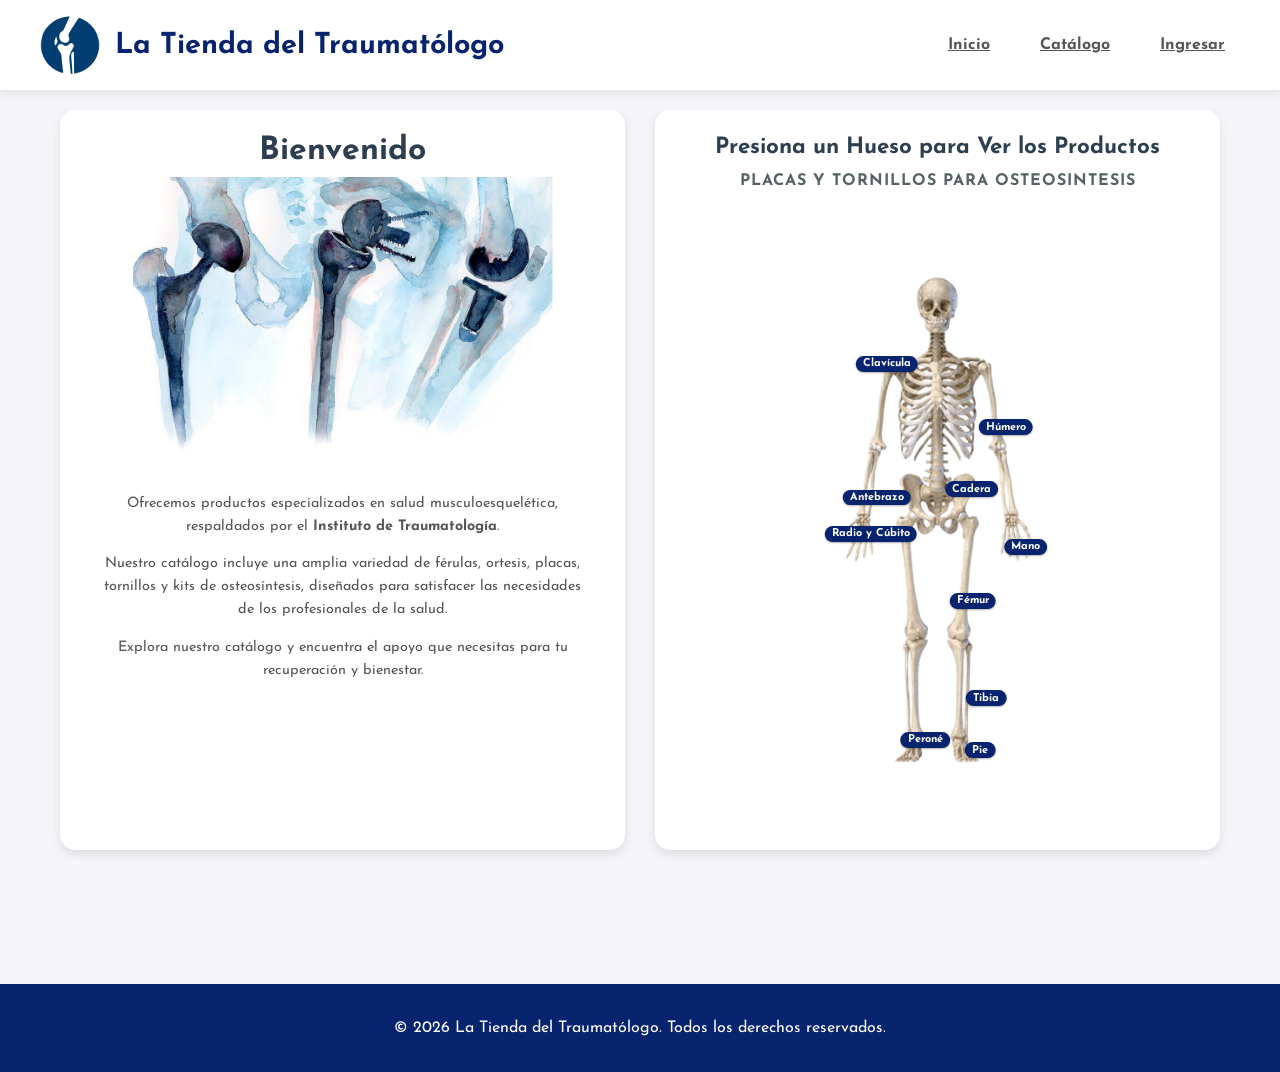
<file: public/index.html>
<!DOCTYPE html>
<html lang="es">
<head>
  <meta charset="UTF-8">
  <meta name="viewport" content="width=device-width, initial-scale=1.0">
  <meta name="description" content="Tienda de insumos de traumatología y osteosíntesis.">
  <title>La Tienda del Traumatólogo</title>
  <link rel="stylesheet" href="css/styles.css">
  <link href="https://fonts.googleapis.com/css2?family=Josefin+Sans:wght@300;400;700&display=swap" rel="stylesheet">
</head>
<body>
  <a class="saltar" href="#vista">Saltar al contenido</a>

  <header>
    <div class="header-content">
      <div class="logo">
        <img src="img/logo-tienda.png" alt="" width="60" height="60">
        <h1>La Tienda del Traumatólogo</h1>
      </div>

      <nav aria-label="Principal">
        <ul class="nav-principal">
          <li><a href="#/inicio">Inicio</a></li>
          <li><a href="#/catalogo">Catálogo</a></li>
          <li><a href="#/ingresar" class="enlace-sesion">Ingresar</a></li>
        </ul>
      </nav>

      <button type="button" class="menu-icon" id="btn-menu" aria-label="Abrir menú de navegación" aria-expanded="false" aria-controls="menu-movil">
        <span></span>
        <span></span>
        <span></span>
      </button>

      <nav class="menu-secundario" id="menu-movil" aria-label="Menú móvil">
        <ul>
          <li class="item-movil"><a href="#/inicio">Inicio</a></li>
          <li class="item-movil"><a href="#/catalogo">Catálogo</a></li>
          <li class="item-movil"><a href="#/ingresar" class="enlace-sesion">Ingresar</a></li>
          <li class="item-movil"><a href="#/presupuesto">Presupuesto</a></li>
        </ul>
      </nav>
    </div>
  </header>

  <!-- Contenedor donde app.js monta cada vista; aria-live avisa los cambios a lectores de pantalla -->
  <main id="vista" tabindex="-1" aria-live="polite"></main>

  <footer>
    <p>&copy; 2026 La Tienda del Traumatólogo. Todos los derechos reservados.</p>
  </footer>

  <!-- VISTA: INICIO -->
  <template id="tpl-inicio">
    <div class="contenedor-principal">
      <!-- COLUMNA IZQUIERDA: HERO -->
      <div class="columna-hero">
        <section class="hero">
          <h2>Bienvenido</h2>
          <div class="hero-contenido">
            <img src="img/imagenindex.jpg" alt="Imagen representativa de TraumaShop" class="hero-image">
            <div class="hero-text">
              <p>
                Ofrecemos productos especializados en salud musculoesquelética, respaldados por el <strong>Instituto de Traumatología</strong>.
              </p>
              <p>
                Nuestro catálogo incluye una amplia variedad de férulas, ortesis, placas, tornillos y kits de osteosíntesis, diseñados para satisfacer las necesidades de los profesionales de la salud.
              </p>
              <p>
                Explora nuestro catálogo y encuentra el apoyo que necesitas para tu recuperación y bienestar.
              </p>
            </div>
          </div>
        </section>
      </div>

      <!-- COLUMNA DERECHA: ESQUELETO -->
      <div class="columna-esqueleto">
        <div class="caja-esqueleto">
          <div class="seccion-titulos">
            <h1>Presiona un Hueso para Ver los Productos</h1>
            <h2>PLACAS Y TORNILLOS PARA OSTEOSINTESIS</h2>
          </div>

          <div class="esqueleto-interactivo">
            <!-- IMAGEN CON ID PARA RECALIBRADO RESPONSIVE -->
            <img src="img/esqueleto.png" usemap="#mapa-huesos" class="esqueleto-img" id="img-esqueleto" alt="Esqueleto interactivo">

            <!-- MAPA CON ATRIBUTOS data-zona PARA FILTRADO DINÁMICO EN LA SPA -->
            <map name="mapa-huesos" id="mapa-huesos">
              <area shape="circle" coords="105,90,15" href="#/catalogo?area=clavicula" data-area="clavicula" alt="Clavícula">
              <area shape="circle" coords="200,142,15" href="#/catalogo?area=humero" data-area="humero" alt="Húmero">
              <area shape="circle" coords="90,200,15" href="#/catalogo?area=antebrazo" data-area="antebrazo" alt="Antebrazo">
              <area shape="circle" coords="85,230,15" href="#/catalogo?area=radio-cubito" data-area="radio-cubito" alt="Radio y Cúbito">
              <area shape="circle" coords="223,245,15" href="#/catalogo?area=mano" data-area="mano" alt="Mano">
              <area shape="circle" coords="160,205,15" href="#/catalogo?area=cadera" data-area="cadera" alt="Cadera">
              <area shape="circle" coords="169,285,15" href="#/catalogo?area=femur" data-area="femur" alt="Fémur">
              <area shape="circle" coords="180,360,15" href="#/catalogo?area=tibia" data-area="tibia" alt="Tibia">
              <area shape="circle" coords="130,400,15" href="#/catalogo?area=perone" data-area="perone" alt="Peroné">
              <area shape="circle" coords="175,420,15" href="#/catalogo?area=pie" data-area="pie" alt="Pie">
            </map>

            <!-- TEXTOS FLOTANTES -->
            <div class="texto-hueso" style="top: 20.95%; left: 35%;">Clavícula</div>
            <div class="texto-hueso" style="top: 33.05%; left: 70.00%;">Húmero</div>
            <div class="texto-hueso" style="top: 46.55%; left: 32.14%;">Antebrazo</div>
            <div class="texto-hueso" style="top: 53.53%; left: 30.36%;">Radio y Cúbito</div>
            <div class="texto-hueso" style="top: 56%; left: 76%;">Mano</div>
            <div class="texto-hueso" style="top: 45%; left: 60%;">Cadera</div>
            <div class="texto-hueso" style="top: 66.33%; left: 60.36%;">Fémur</div>
            <div class="texto-hueso" style="top: 85%; left: 64.29%;">Tibia</div>
            <div class="texto-hueso" style="top: 93%; left: 46.43%;">Peroné</div>
            <div class="texto-hueso" style="top: 95%; left: 62.50%;">Pie</div>
          </div>
        </div>
      </div>
    </div>

    <!-- Contenedor donde se cargarán los productos al hacer clic en el esqueleto -->
    <div id="resultados-zona" class="contenedor-resultados-zona" style="margin-top: 2rem; padding: 1rem;"></div>
  </template>

  <!-- VISTA: CATÁLOGO -->
  <template id="tpl-catalogo">
    <section class="contenedor-productos" aria-labelledby="t-cat">
      <h2 id="t-cat">Catálogo de productos</h2>
      <p id="cat-estado" role="status"></p>

      <!-- Controles para alternar entre Vista Grilla (Box) y Vista Tabla -->
      <div class="controles-vista" style="margin-bottom: 1rem; display: flex; gap: 0.5rem;">
        <button type="button" id="btn-vista-box" class="btn-sec">Vista Tarjetas</button>
        <button type="button" id="btn-vista-tabla" class="btn-sec">Vista Tabla</button>
      </div>

      <!-- Contenedor dinámico de productos (soporta tanto grid de tarjetas como tabla) -->
      <div id="catalogo-contenido-dinamico">
        <div class="tabla-scroll">
          <table class="product-table">
            <caption class="sr-only">Listado de productos con precio y stock</caption>
            <thead>
              <tr>
                <th scope="col">ID</th>
                <th scope="col">Producto</th>
                <th scope="col">Descripción</th>
                <th scope="col">Precio</th>
                <th scope="col">Stock</th>
                <th scope="col" id="th-acciones" hidden>Acciones</th>
              </tr>
            </thead>
            <tbody id="cat-cuerpo"></tbody>
          </table>
        </div>
      </div>

      <form id="form-producto" hidden>
        <h3 id="t-form">Nuevo producto</h3>
        <input type="hidden" id="p-id">
        <div class="form-group">
          <label for="p-nombre">Nombre:</label>
          <input type="text" id="p-nombre" required maxlength="120">
        </div>
        <div class="form-group">
          <label for="p-descripcion">Descripción:</label>
          <input type="text" id="p-descripcion" maxlength="255">
        </div>
        <div class="form-group">
          <label for="p-precio">Precio:</label>
          <input type="number" id="p-precio" required min="0" step="0.01">
        </div>
        <div class="form-group">
          <label for="p-stock">Stock:</label>
          <input type="number" id="p-stock" required min="0" step="1" value="0">
        </div>
        <div class="form-group">
          <label for="p-categoria">Categoría:</label>
          <input type="text" id="p-categoria" value="osteosintesis" maxlength="40">
        </div>
        <div class="form-group">
          <label for="p-area">Zona del esqueleto:</label>
          <select id="p-area"><option value="">— Sin zona —</option><option value="clavicula">Clavícula</option><option value="humero">Húmero</option><option value="antebrazo">Antebrazo</option><option value="radio-cubito">Radio y Cúbito</option><option value="mano">Mano</option><option value="cadera">Cadera</option><option value="femur">Fémur</option><option value="tibia">Tibia</option><option value="perone">Peroné</option><option value="pie">Pie</option></select>
        </div>
        <button type="submit" class="btn-submit">Guardar</button>
        <button type="button" class="btn-sec" id="p-cancelar">Cancelar</button>
        <p id="p-mensaje" role="status"></p>
      </form>
    </section>
  </template>

  <!-- VISTA: INGRESAR / REGISTRO -->
  <template id="tpl-ingresar">
    <div class="auth-wrapper">
      <div class="auth-card">
        <!-- COLUMNA IZQUIERDA: Formulario de Ingreso y Registro -->
        <div class="auth-form-container">
          <div>
            <div class="auth-header-brand">
              <img src="img/logo-tienda.png" alt="Logo" width="36" height="36">
              <span>La Tienda del Traumatólogo</span>
            </div>

            <div class="auth-titles">
              <h2>Bienvenido</h2>
              <p>Ingresá a tu cuenta o create una nueva</p>
            </div>

            <!-- Formulario de Login -->
            <form id="form-login" class="auth-form">
              <div class="form-group">
                <label for="email">Correo electrónico</label>
                <input type="email" id="email" autocomplete="username" placeholder="ejemplo@dominio.com" required>
              </div>
              <div class="form-group">
                <label for="password">Contraseña</label>
                <input type="password" id="password" autocomplete="current-password" placeholder="••••••••" required>
              </div>
              <button type="submit" class="btn-submit">Ingresar</button>
              <p id="msg-login" role="status" class="auth-msg"></p>
            </form>

            <div class="auth-divider"><span>o registrate</span></div>

            <!-- Formulario de Registro -->
            <form id="form-registro" class="auth-form">
              <div class="form-group">
                <label for="reg-nombre">Nombre completo</label>
                <input type="text" id="reg-nombre" autocomplete="name" placeholder="Tu nombre" required maxlength="100">
              </div>
              <div class="form-group">
                <label for="reg-email">Correo electrónico</label>
                <input type="email" id="reg-email" autocomplete="email" placeholder="ejemplo@dominio.com" required>
              </div>
              <div class="form-group">
                <label for="reg-password">Contraseña (mín. 8 caracteres)</label>
                <input type="password" id="reg-password" autocomplete="new-password" placeholder="Mínimo 8 caracteres" required minlength="8">
              </div>
              <button type="submit" class="btn-submit btn-secondary-auth">Registrarme</button>
              <p id="msg-registro" role="status" class="auth-msg"></p>
            </form>
          </div>

          <div class="auth-footer-copy">
            <p>Copyright &copy; 2026 La Tienda del Traumatólogo.</p>
          </div>
        </div>

        <!-- COLUMNA DERECHA: Panel Visual con Imagen -->
        <div class="auth-visual-panel">
          <div class="visual-content">
            <span class="visual-badge">Excelencia Médica</span>
            <h2>Tecnología avanzada para la salud osteoarticular</h2>
          </div>
          <div class="visual-image-wrapper">
            <!-- Cambiá "img/imagenindex.jpg" por el nombre de tu archivo de imagen nuevo -->
            <img src="img/imagenlogin.jpg" alt="Traumatología" class="auth-banner-img">
            <div class="floating-story-card">
              <h4>Instituto de Traumatología</h4>
              <p>Insumos certificados de alta calidad.</p>
            </div>
          </div>
        </div>
      </div>
    </div>
  </template>

  <!-- VISTA: COMPRAR -->
  <template id="tpl-comprar">
    <section class="contenedor-productos">
      <h2>Finalizar Compra</h2>
      <p id="compra-estado" role="status"></p>
      
      <div id="compra-cargando" style="text-align: center; padding: 2rem;">Cargando detalles del producto...</div>
      
      <form id="form-compra" class="purchase-form" hidden style="max-width: 600px; margin: 0 auto;">
        <!-- Campo oculto para el ID del producto -->
        <input type="hidden" id="c-producto-id">
        
        <div class="resumen-producto-compra">
          <h3>Producto: <span id="c-producto-nombre"></span></h3>
          <p>Precio unitario: <strong id="c-producto-precio"></strong></p>
        </div>

        <div class="form-group">
          <label for="c-cantidad">Cantidad:</label>
          <input type="number" id="c-cantidad" name="cantidad" min="1" value="1" required>
        </div>
        
        <div class="form-group">
          <label for="c-cliente">Nombre del Cliente:</label>
          <input type="text" id="c-cliente" name="cliente" required>
        </div>
        <div class="form-group">
          <label for="c-direccion">Dirección de Envío:</label>
          <input type="text" id="c-direccion" name="direccion" required>
        </div>
        <div class="form-group">
          <label for="c-telefono">Teléfono:</label>
          <input type="tel" id="c-telefono" name="telefono" required>
        </div>
        <div class="form-group">
          <label for="c-email">E-mail de Contacto:</label>
          <input type="email" id="c-email" name="email" required>
        </div>
        <div class="form-group">
          <label for="c-pago">Medio de Pago:</label>
          <select id="c-pago" name="pago" required>
            <option value="">Seleccione un método de pago</option>
            <option value="tarjeta_credito">Tarjeta de Crédito</option>
            <option value="tarjeta_debito">Tarjeta de Débito</option>
            <option value="transferencia">Transferencia Bancaria</option>
            <option value="efectivo">Efectivo (Retiro en tienda)</option>
            <option value="mercadopago">Mercado Pago</option>
          </select>
        </div>
        
        <button type="submit" class="btn-submit">Confirmar Compra</button>
        <button type="button" class="btn-sec" id="btn-cancelar-compra">Cancelar</button>
      </form>
    </section>
  </template>

<!-- VISTA: DETALLE DE PRODUCTO -->
<template id="tpl-producto">
  <section class="contenedor-productos" style="max-width: 800px;">
    <a href="#" class="btn-volver" id="btn-volver-catalogo">← Volver al Catálogo</a>
    <div style="display: flex; gap: 2rem; flex-wrap: wrap; margin-top: 1rem;">
        <div style="flex: 1; min-width: 250px; text-align: center;">
          <img src="img/logo-tienda.png" alt="Imagen producto" style="width: 100%; max-width: 300px; border-radius: 10px;">
        </div>
        <div style="flex: 2; min-width: 250px; text-align: left;">
          <h2 id="det-nombre" style="margin-top: 0;">Nombre del producto</h2>
          <p id="det-desc" style="color: #555; font-size: 1.1rem;">Descripción del producto...</p>
          <p style="font-size: 0.9rem; color: #666;">Categoría: <strong id="det-cat"></strong></p>
          <p style="font-size: 0.9rem; color: #666;">Stock disponible: <strong id="det-stock"></strong></p>
          <h3 style="color: #27ae60; font-size: 1.8rem; margin: 1rem 0;">$ <span id="det-precio">0.00</span></h3>
          <button type="button" class="btn-submit" id="btn-det-comprar" style="max-width: 250px;">Comprar este producto</button>
        </div>
      </div>
    </section>
  </template>

<!-- VISTA: PRESUPUESTO -->
<template id="tpl-presupuesto">
  <section class="contenedor-productos" style="max-width: 800px;">
    <h2>Calculadora de Presupuestos</h2>
    <p>Estimá el costo de una orden de insumos quirúrgicos.</p>
      
    <form id="form-presupuesto" class="purchase-form" style="max-width: 100%; margin: 1rem 0;">
      <div class="form-group">
        <label for="pres-servicio">Producto/Servicio:</label>
        <select id="pres-servicio" required>
          <option value="">Seleccione un servicio</option>
          <option value="kit-basico" data-precio="85000">Kit Quirúrgico Básico ($85.000)</option>
          <option value="kit-complejo" data-precio="215000">Kit Quirúrgico Complejo ($215.000)</option>
          <option value="esterilizacion" data-precio="12000">Esterilización ($12.000)</option>
          <option value="logistica" data-precio="18000">Logística ($18.000)</option>
        </select>
      </div>
        
      <div style="display: flex; gap: 1rem; flex-wrap: wrap;">
        <div class="form-group" style="flex: 1;">
          <label for="pres-cantidad">Cantidad:</label>
          <input type="number" id="pres-cantidad" value="1" min="1" required>
        </div>
        <div class="form-group" style="flex: 1;">
          <label for="pres-cliente">Tipo de Cliente:</label>
          <select id="pres-cliente">
            <option value="particular" data-desc="0">Particular</option>
            <option value="clinica" data-desc="10">Clínica / Sanatorio (-10%)</option>
            <option value="obra-social" data-desc="18">Obra Social / Prepaga (-18%)</option>
          </select>
        </div>
       </div>

      <div style="display: flex; gap: 1rem; flex-wrap: wrap;">
        <div class="form-group" style="flex: 1;">
          <label for="pres-pago">Forma de Pago:</label>
          <select id="pres-pago">
            <option value="efectivo" data-ajuste="-5">Efectivo (-5%)</option>
            <option value="transferencia" data-ajuste="0">Transferencia (0%)</option>
            <option value="tarjeta" data-ajuste="7">Tarjeta de Crédito (+7%)</option>
          </select>
        </div>
        <div class="form-group" style="flex: 1; display: flex; align-items: flex-end; padding-bottom: 10px;">
          <label for="pres-iva" style="display: flex; gap: 8px; cursor: pointer; font-weight: normal;">
            <input type="checkbox" id="pres-iva" checked> Incluir IVA (21%)
          </label>
        </div>
      </div>
    </form>

    <!-- Panel de resultados -->
    <div id="resultado-presupuesto" style="background: #f4f7fb; border-radius: 10px; padding: 1.5rem; text-align: left;">
      <h3 style="margin-top: 0; border-bottom: 2px solid #09246e; padding-bottom: 0.5rem;">Resumen del Presupuesto</h3>
      <table style="width: 100%; border-collapse: collapse;" id="tabla-presupuesto">
        <tbody>
          <tr><th style="text-align: left; padding: 8px 0; border-bottom: 1px solid #ddd;">Subtotal</th><td style="text-align: right;" id="out-subtotal">$ 0.00</td></tr>
          <tr><th style="text-align: left; padding: 8px 0; border-bottom: 1px solid #ddd;">Descuento por volumen</th><td style="text-align: right;" id="out-volumen">—</td></tr>
          <tr><th style="text-align: left; padding: 8px 0; border-bottom: 1px solid #ddd;">Descuento por cliente</th><td style="text-align: right;" id="out-cliente">—</td></tr>
          <tr><th style="text-align: left; padding: 8px 0; border-bottom: 1px solid #ddd;">Ajuste por pago</th><td style="text-align: right;" id="out-pago">—</td></tr>
          <tr><th style="text-align: left; padding: 8px 0; border-bottom: 1px solid #ddd;">IVA (21%)</th><td style="text-align: right;" id="out-iva">—</td></tr>
          <tr style="font-size: 1.2rem; color: #09246e;">
            <th style="text-align: left; padding: 12px 0; border-top: 2px solid #09246e;">TOTAL</th>
            <td style="text-align: right; border-top: 2px solid #09246e; font-weight: bold;" id="out-total">$ 0.00</td>
           </tr>
        </tbody>
      </table>
    </div>
  </section>
</template>

<script src="js/app.js"></script>
</body>
</html>
</file>
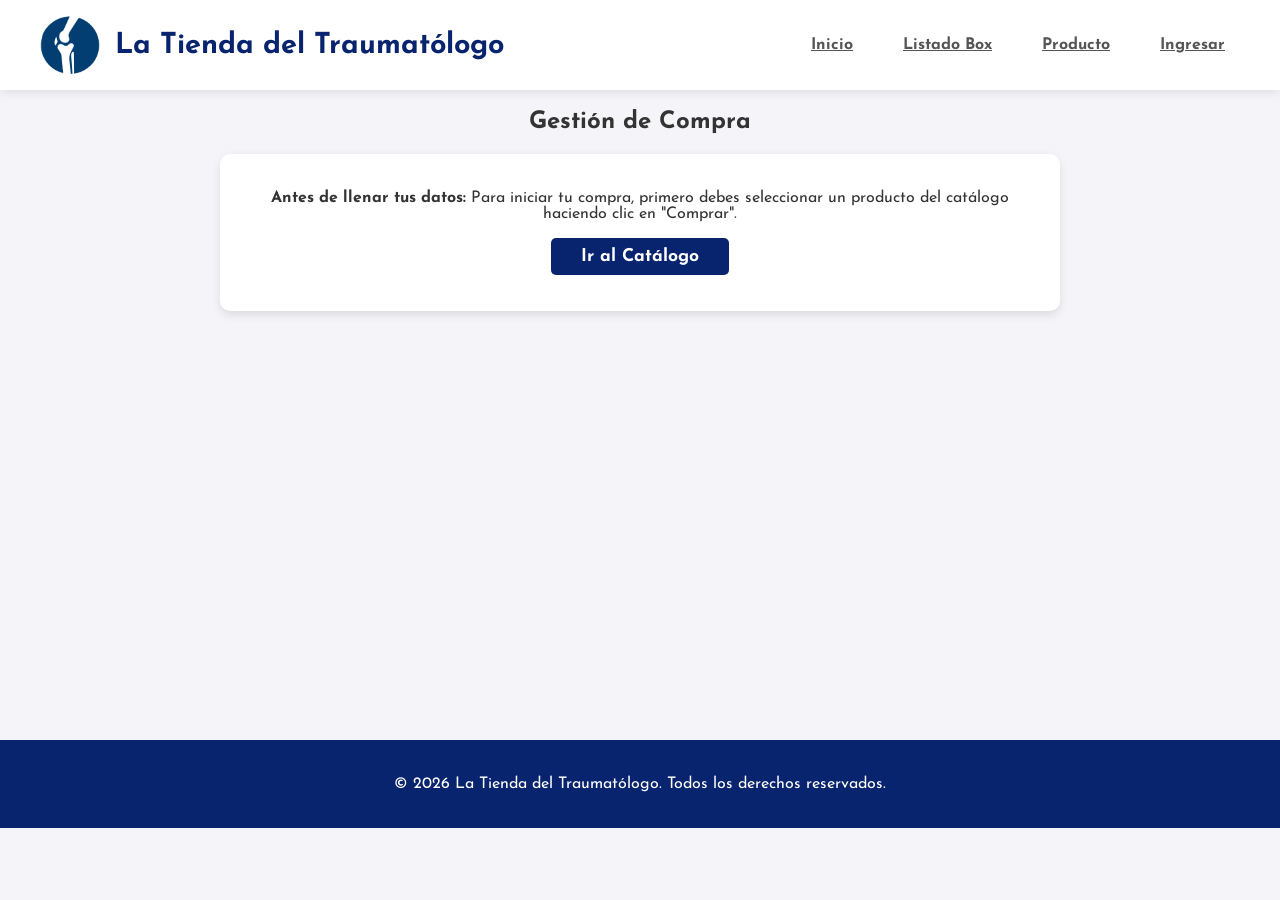
<file: comprar.html>
<!DOCTYPE html>
<html lang="es">
<head>
    <meta charset="UTF-8">
    <meta name="viewport" content="width=device-width, initial-scale=1.0">
    <title>Formulario de Compra | La Tienda del Traumatólogo</title>
    <link rel="stylesheet" href="styles.css">
    <link href="https://fonts.googleapis.com/css2?family=Josefin+Sans:wght@300;400;700&family=Almendra:wght@400;700&display=swap" rel="stylesheet">
</head>
<body>

    <header>
        <div class="header-content">
            <div class="logo">
                <img src="img/logo-tienda.png" alt="Logo" width="60">
                <h1>La Tienda del Traumatólogo</h1>
            </div>

            <nav>
                <ul class="nav-principal">
                    <li><a href="index.html">Inicio</a></li>
                    <li><a href="listado_box.html">Listado Box</a></li>
                    <li><a href="producto.html">Producto</a></li>
                    <li><a href="login.html">Ingresar</a></li>
                </ul>
            </nav>

            <input type="checkbox" id="menu-toggle">
            <label for="menu-toggle" class="menu-icon" aria-label="Abrir menú de navegación">
                <span></span>
                <span></span>
                <span></span>
            </label>
            <nav class="menu-secundario">
                <ul>
                    <li class="item-movil"><a href="index.html">Inicio</a></li>
                    <li class="item-movil"><a href="listado_box.html">Listado Box</a></li>
                    <li class="item-movil"><a href="producto.html">Producto</a></li>
                    <li class="item-movil item-movil-fin"><a href="login.html">Ingresar</a></li>
                    <li><a href="listado_tabla.html">Listado Tabla</a></li>
                    <li><a href="comprar.html">Comprar</a></li>
                    <li><a href="presupuesto.html">Presupuesto</a></li>
                </ul>
            </nav>
        </div>
    </header>

    <main class="contenedor-compra" style="min-height: 600px;">
        <h2>Gestión de Compra</h2>

        <!-- PUERTA DE ENTRADA -->
        <div class="carrito-box" id="puerta">
            <p>
                <strong>Antes de llenar tus datos:</strong> 
                Para iniciar tu compra, primero debes seleccionar un producto del catálogo haciendo clic en "Comprar".
            </p>
            <p style="font-weight: bold; color: #09246e;">
                <a href="producto.html" class="btn-ir" style="margin-top: 0;">Ir al Catálogo</a>
            </p>
        </div>

        <!-- ELEMENTOS INVISIBLES DE CONTROL -->
        <div id="clavicula" style="display: none;"></div>
        <div id="humero" style="display: none;"></div>
        <div id="antebrazo" style="display: none;"></div>
        <div id="radio-cubito" style="display: none;"></div>
        <div id="mano" style="display: none;"></div>
        <div id="cadera" style="display: none;"></div>
        <div id="femur" style="display: none;"></div>
        <div id="tibia" style="display: none;"></div>
        <div id="perone" style="display: none;"></div>
        <div id="pie" style="display: none;"></div>

        <!-- FORMULARIO DE COMPRA -->
        <form class="purchase-form" id="formulario">
            <h3>Datos de Envío</h3>
            
            <div class="form-group">
                <label>Producto Seleccionado:</label>
                <div id="producto-seleccionado" style="font-weight: bold; color: #09246e; background-color: #f0f0f0; padding: 10px; border-radius: 5px; border: 1px solid #ccc; margin-top: 5px;"></div>
            </div>
            
            <!-- CANTIDAD Y SUBTOTAL -->
            <div class="form-group">
                <label for="cantidadProducto">Cantidad a comprar:</label>
                <input type="number" id="cantidadProducto" name="cantidadProducto" min="1" value="1" required>
            </div>
            
            <div class="form-group">
                <label>Subtotal a Abonar:</label>
                <div style="font-size: 1.2em; font-weight: bold; color: #27ae60;">
                    $<span id="subtotalDinamico">0.00</span>
                </div>
            </div>

            <!-- DESAFÍO RELÁMPAGO: VALIDADOR DE CUPÓN -->
            <div class="form-group">
                <label for="inputCupon">Código de Descuento:</label>
                <div style="display: flex; gap: 10px;">
                    <input type="text" id="inputCupon" placeholder="Ej: UCP10" style="flex: 1;">
                    <button type="button" id="btnValidarCupon" class="btn-ver" style="margin-top: 0;">Validar</button>
                </div>
                <!-- Mensaje dinámico del cupón -->
                <div id="mensajeCupon" style="margin-top: 8px; font-weight: bold; padding: 8px; border-radius: 5px; display: none;"></div>
            </div>

            <div class="form-group">
                <label for="cliente">Nombre del Cliente:</label>
                <input type="text" id="cliente" name="cliente" required>
            </div>
            <div class="form-group">
                <label for="direccion">Dirección:</label>
                <input type="text" id="direccion" name="direccion" required>
            </div>
            <div class="form-group">
                <label for="telefono">Teléfono:</label>
                <input type="tel" id="telefono" name="telefono" required>
            </div>
            <div class="form-group">
                <label for="email">E-mail:</label>
                <input type="email" id="email" name="email" required>
            </div>
            <div class="form-group">
                <label for="pago">Medio de Pago:</label>
                <select id="pago" name="pago" required>
                    <option value="">Seleccione un método de pago</option>
                    <option value="tarjeta_credito">Tarjeta de Crédito</option>
                    <option value="tarjeta_debito">Tarjeta de Débito</option>
                    <option value="transferencia">Transferencia Bancaria</option>
                    <option value="efectivo">Efectivo (Retiro en tienda)</option>
                    <option value="mercadopago">Mercado Pago</option>
                </select>
            </div>
            <button type="submit" class="btn-submit">Confirmar Compra</button>
        </form>
    </main>

    <footer>
        <p>&copy; 2026 La Tienda del Traumatólogo. Todos los derechos reservados.</p>
    </footer>

    <!-- ESTILOS CSS PARA LOS MENSAJES DE CUPÓN -->
    <style>
        body {
            display: flex;
            flex-direction: column;
            min-height: 100vh;
        }

        .purchase-form {
            display: none;
        }

        /* Clases CSS solicitadas para el desafío de cupones */
        .mensaje-exito {
            background-color: #d4edda;
            color: #155724;
            border: 1px solid #c3e6cb;
        }

        .mensaje-error {
            background-color: #f8d7da;
            color: #721c24;
            border: 1px solid #f5c6cb;
        }

        /* Mostrar formulario y ocultar puerta según :target */
        #clavicula:target ~ #formulario,
        #humero:target ~ #formulario,
        #antebrazo:target ~ #formulario,
        #radio-cubito:target ~ #formulario,
        #mano:target ~ #formulario,
        #cadera:target ~ #formulario,
        #femur:target ~ #formulario,
        #tibia:target ~ #formulario,
        #perone:target ~ #formulario,
        #pie:target ~ #formulario {
            display: block;
        }

        #clavicula:target ~ #puerta,
        #humero:target ~ #puerta,
        #antebrazo:target ~ #puerta,
        #radio-cubito:target ~ #puerta,
        #mano:target ~ #puerta,
        #cadera:target ~ #puerta,
        #femur:target ~ #puerta,
        #tibia:target ~ #puerta,
        #perone:target ~ #puerta,
        #pie:target ~ #puerta {
            display: none;
        }

        /* TEXTOS DE PRODUCTOS */
        #clavicula:target ~ #formulario #producto-seleccionado::before { content: "PLACA BLOQUEADA/DCP CLAVICULA TITANIO - $ 5,015.47"; display: block; }
        #humero:target ~ #formulario #producto-seleccionado::before { content: "PLACA DCP RECONSTRUCCIÓN CADERA/HÚMERO - $ 500.00"; display: block; }
        #antebrazo:target ~ #formulario #producto-seleccionado::before { content: "PLACA DCP LIGERA PARA TORNILLOS 4.5MM - $ 563.47"; display: block; }
        #radio-cubito:target ~ #formulario #producto-seleccionado::before { content: "PLACA BLOQUEADA/DCP MANO EN T OBLICUA - $ 3,972.27"; display: block; }
        #mano:target ~ #formulario #producto-seleccionado::before { content: "PLACA BLOQUEADA MANO RECTA - $ 3,713.33"; display: block; }
        #cadera:target ~ #formulario #producto-seleccionado::before { content: "PLACA DCP RECONSTRUCCIÓN - $ 500.00"; display: block; }
        #femur:target ~ #formulario #producto-seleccionado::before { content: "PLACA DCP TUBO DOBLE PARED 135° - $ 1,859.47"; display: block; }
        #tibia:target ~ #formulario #producto-seleccionado::before { content: "PLACA BLOQUEADA EN T - $ 2,006.13"; display: block; }
        #perone:target ~ #formulario #producto-seleccionado::before { content: "PLACA DCP MALLA PIE DE COMPRESIÓN GRANDE - $ 3,713.33"; display: block; }
        #pie:target ~ #formulario #producto-seleccionado::before { content: "PLACA BLOQUEADA PIE/MANO EN L - $ 3,713.33"; display: block; }
    </style>

    <!-- SCRIPT DE JAVASCRIPT (CÁLCULO Y VALIDACIÓN DE CUPÓN) -->
    <script>
        document.addEventListener('DOMContentLoaded', () => {
            const inputCantidad = document.getElementById('cantidadProducto');
            const spanSubtotal = document.getElementById('subtotalDinamico');
            
            // Elementos del Desafío Relámpago de Cupones
            const inputCupon = document.getElementById('inputCupon');
            const btnValidarCupon = document.getElementById('btnValidarCupon');
            const mensajeCupon = document.getElementById('mensajeCupon');

            const preciosProductos = {
                'clavicula': 5015.47,
                'humero': 500.00,
                'antebrazo': 563.47,
                'radio-cubito': 3972.27,
                'mano': 3713.33,
                'cadera': 500.00,
                'femur': 1859.47,
                'tibia': 2006.13,
                'perone': 3713.33,
                'pie': 3713.33
            };

            function calcularSubtotalCompra() {
                let productoId = window.location.hash.replace('#', '');
                let precioUnitario = preciosProductos[productoId] || 0;

                let cantidad = parseInt(inputCantidad.value);
                if (isNaN(cantidad) || cantidad < 1) {
                    cantidad = 1;
                }

                let subtotal = cantidad * precioUnitario;
                spanSubtotal.textContent = subtotal.toLocaleString('es-AR', { 
                    minimumFractionDigits: 2, 
                    maximumFractionDigits: 2 
                });
            }

            // Función requerida por el Desafío Relámpago AA 15
            function validarCupon() {
                // Capturar, limpiar espacios con .trim() y convertir a mayúsculas con .toUpperCase()
                let codigo = inputCupon.value.trim().toUpperCase();

                // Mostrar el contenedor del mensaje
                mensajeCupon.style.display = 'block';

                // Limpiar clases anteriores
                mensajeCupon.className = '';

                // Evaluar mediante condicionales if / else
                if (codigo === "") {
                    mensajeCupon.textContent = "Por favor, ingrese un código";
                    mensajeCupon.classList.add('mensaje-error');
                } else if (codigo === "UCP10") {
                    mensajeCupon.textContent = "¡Cupón aplicado! Tenés un 10% de descuento";
                    mensajeCupon.classList.add('mensaje-exito');
                } else {
                    mensajeCupon.textContent = "Código inválido o vencido";
                    mensajeCupon.classList.add('mensaje-error');
                }
            }

            // Eventos de escucha
            if (inputCantidad) {
                inputCantidad.addEventListener('input', calcularSubtotalCompra);
            }
            
            if (btnValidarCupon) {
                btnValidarCupon.addEventListener('click', validarCupon);
            }

            window.addEventListener('hashchange', calcularSubtotalCompra);
            calcularSubtotalCompra();
        });
    </script>

</body>
</html>
</file>
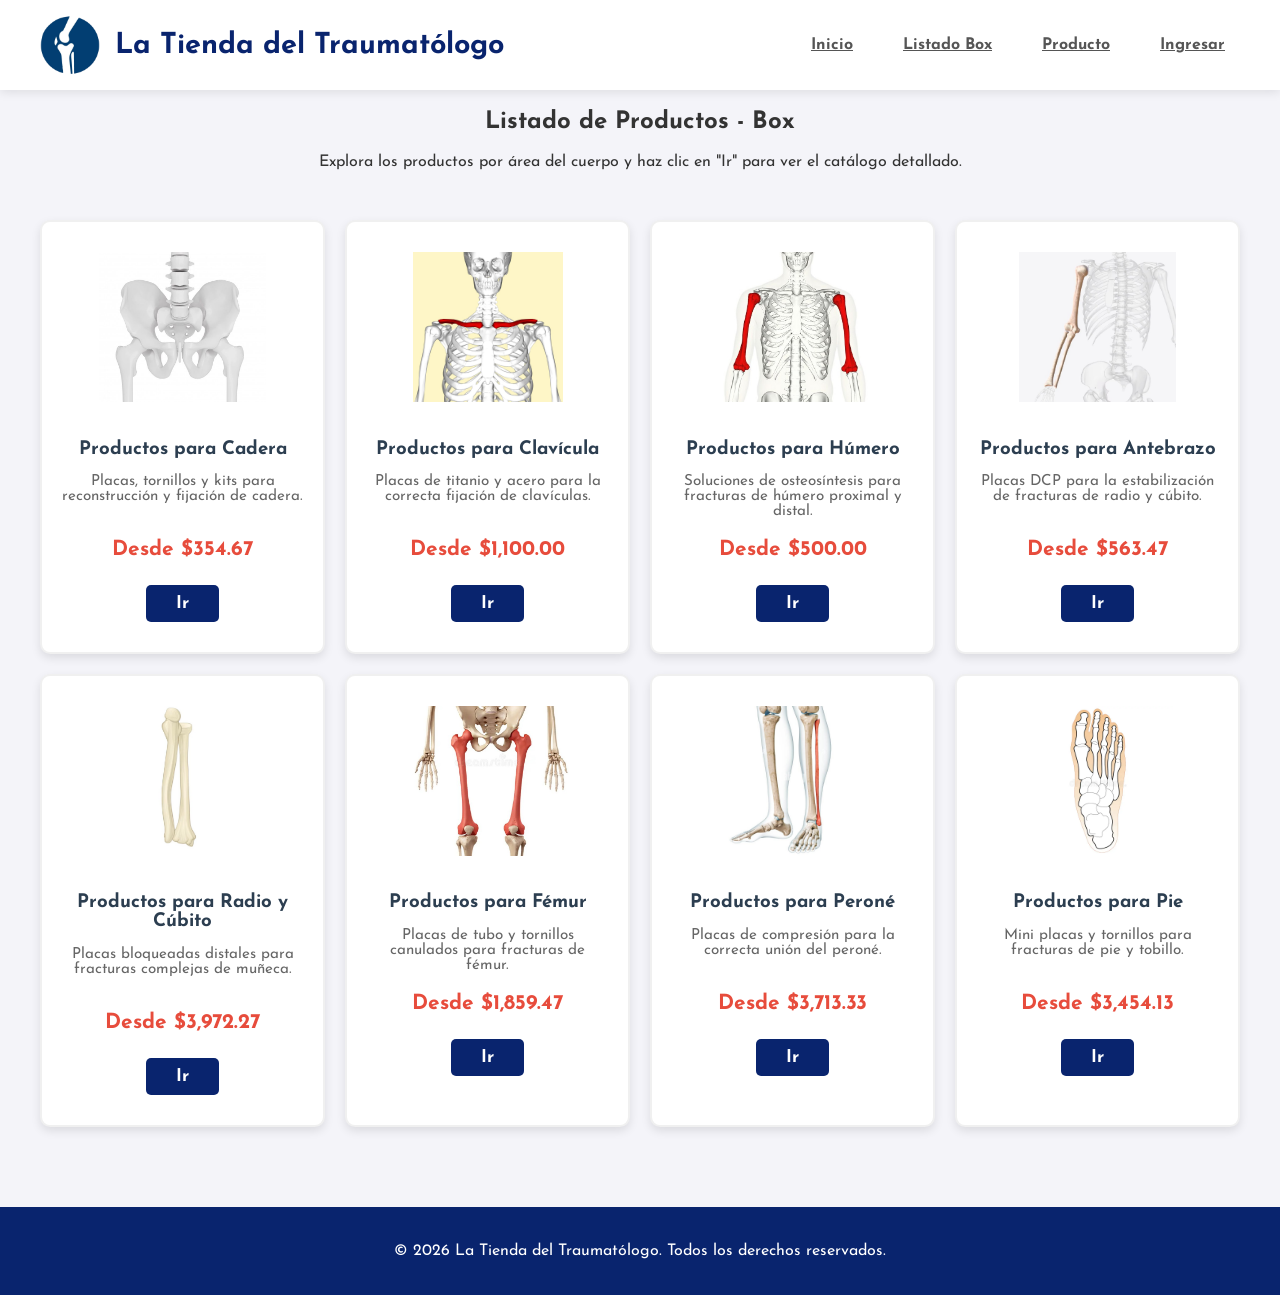
<file: listado_box.html>
<!DOCTYPE html>
<html lang="es">
<head>
    <meta charset="UTF-8">
    <meta name="viewport" content="width=device-width, initial-scale=1.0">
    <title>Listado de Productos - Box </title>
    <link rel="stylesheet" href="styles.css">
    <link href="https://fonts.googleapis.com/css2?family=Josefin+Sans:wght@300;400;700&family=Almendra:wght@400;700&display=swap" rel="stylesheet">
</head>
<body>

    <header>
        <div class="header-content">
            <div class="logo">
                <img src="img/logo-tienda.png" alt="Logo TraumaShop" width="60">
                <h1>La Tienda del Traumatólogo</h1>
            </div>
            
            <nav>
                <ul class="nav-principal">
                    <li><a href="index.html">Inicio</a></li>
                    <li><a href="listado_box.html">Listado Box</a></li>
                    <li><a href="producto.html">Producto</a></li>
                    <li><a href="login.html">Ingresar</a></li>
                </ul>
            </nav>

            <input type="checkbox" id="menu-toggle">
            <label for="menu-toggle" class="menu-icon" aria-label="Abrir menú de navegación">
                <span></span>
                <span></span>
                <span></span>
            </label>
            <nav class="menu-secundario">
                <ul>
                    <li class="item-movil"><a href="index.html">Inicio</a></li>
                    <li class="item-movil"><a href="listado_box.html">Listado Box</a></li>
                    <li class="item-movil"><a href="producto.html">Producto</a></li>
                    <li class="item-movil item-movil-fin"><a href="login.html">Ingresar</a></li>
                    <li><a href="listado_tabla.html">Listado Tabla</a></li>
                    <li><a href="comprar.html">Comprar</a></li>
                    <li><a href="presupuesto.html">Presupuesto</a></li>
                </ul>
            </nav>
        </div>
    </header>

    <main>
        <h2>Listado de Productos - Box</h2>
        <p style="margin-bottom: 30px;">Explora los productos por área del cuerpo y haz clic en "Ir" para ver el catálogo detallado.</p>

        <div class="product-grid">
            
            <!-- Tarjeta: CADERA -->
            <div class="product-box area-card">
                <img src="img/cadera-tienda.jpg" alt="Productos para Cadera" class="product-image">
                <h3>Productos para Cadera</h3>
                <p>Placas, tornillos y kits para reconstrucción y fijación de cadera.</p>
                <span class="price">Desde $354.67</span>
                <a href="producto.html#cadera" class="btn-ir">Ir</a>
            </div>

            <!-- Tarjeta: CLAVÍCULA -->
            <div class="product-box area-card">
                <img src="img/clavicula-tienda.jpg" alt="Productos para Clavicula" class="product-image">
                <h3>Productos para Clavícula</h3>
                <p>Placas de titanio y acero para la correcta fijación de clavículas.</p>
                <span class="price">Desde $1,100.00</span>
                <a href="producto.html#clavicula" class="btn-ir">Ir</a>
            </div>

            <!-- Tarjeta: HÚMERO -->
            <div class="product-box area-card">
                <img src="img/humero-tienda.jpg" alt="Productos para Humero" class="product-image">
                <h3>Productos para Húmero</h3>
                <p>Soluciones de osteosíntesis para fracturas de húmero proximal y distal.</p>
                <span class="price">Desde $500.00</span>
                <a href="producto.html#humero" class="btn-ir">Ir</a>
            </div>

            <!-- Tarjeta: ANTEBRAZO -->
            <div class="product-box area-card">
                <img src="img/antebrazo-tienda.jpg" alt="Productos para Antebrazo" class="product-image">
                <h3>Productos para Antebrazo</h3>
                <p>Placas DCP para la estabilización de fracturas de radio y cúbito.</p>
                <span class="price">Desde $563.47</span>
                <a href="producto.html#antebrazo" class="btn-ir">Ir</a>
            </div>

            <!-- Tarjeta: RADIO Y CÚBITO -->
            <div class="product-box area-card">
                <img src="img/radioycubito-tienda.jpg" alt="Productos para radio y cubito" class="product-image">
                <h3>Productos para Radio y Cúbito</h3>
                <p>Placas bloqueadas distales para fracturas complejas de muñeca.</p>
                <span class="price">Desde $3,972.27</span>
                <a href="producto.html#radio-cubito" class="btn-ir">Ir</a>
            </div>

            <!-- Tarjeta: FÉMUR -->
            <div class="product-box area-card">
                <img src="img/femur-tienda.jpg" alt="Productos para Femur" class="product-image">
                <h3>Productos para Fémur</h3>
                <p>Placas de tubo y tornillos canulados para fracturas de fémur.</p>
                <span class="price">Desde $1,859.47</span>
                <a href="producto.html#femur" class="btn-ir">Ir</a>
            </div>

            <!-- Tarjeta: PERONÉ -->
            <div class="product-box area-card">
                <img src="img/perone-tienda.jpg" alt="Productos para Peroné" class="product-image">
                <h3>Productos para Peroné</h3>
                <p>Placas de compresión para la correcta unión del peroné.</p>
                <span class="price">Desde $3,713.33</span>
                <a href="producto.html#perone" class="btn-ir">Ir</a>
            </div>

            <!-- Tarjeta: PIE -->
            <div class="product-box area-card">
                <img src="img/pie-tienda.webp" alt="Productos para Pie" class="product-image">
                <h3>Productos para Pie</h3>
                <p>Mini placas y tornillos para fracturas de pie y tobillo.</p>
                <span class="price">Desde $3,454.13</span>
                <a href="producto.html#pie" class="btn-ir">Ir</a>
            </div>

        </div>
    </main>

    <footer>
        <p>&copy; 2026 La Tienda del Traumatólogo. Todos los derechos reservados.</p>
    </footer>

</body>
</html>
</file>
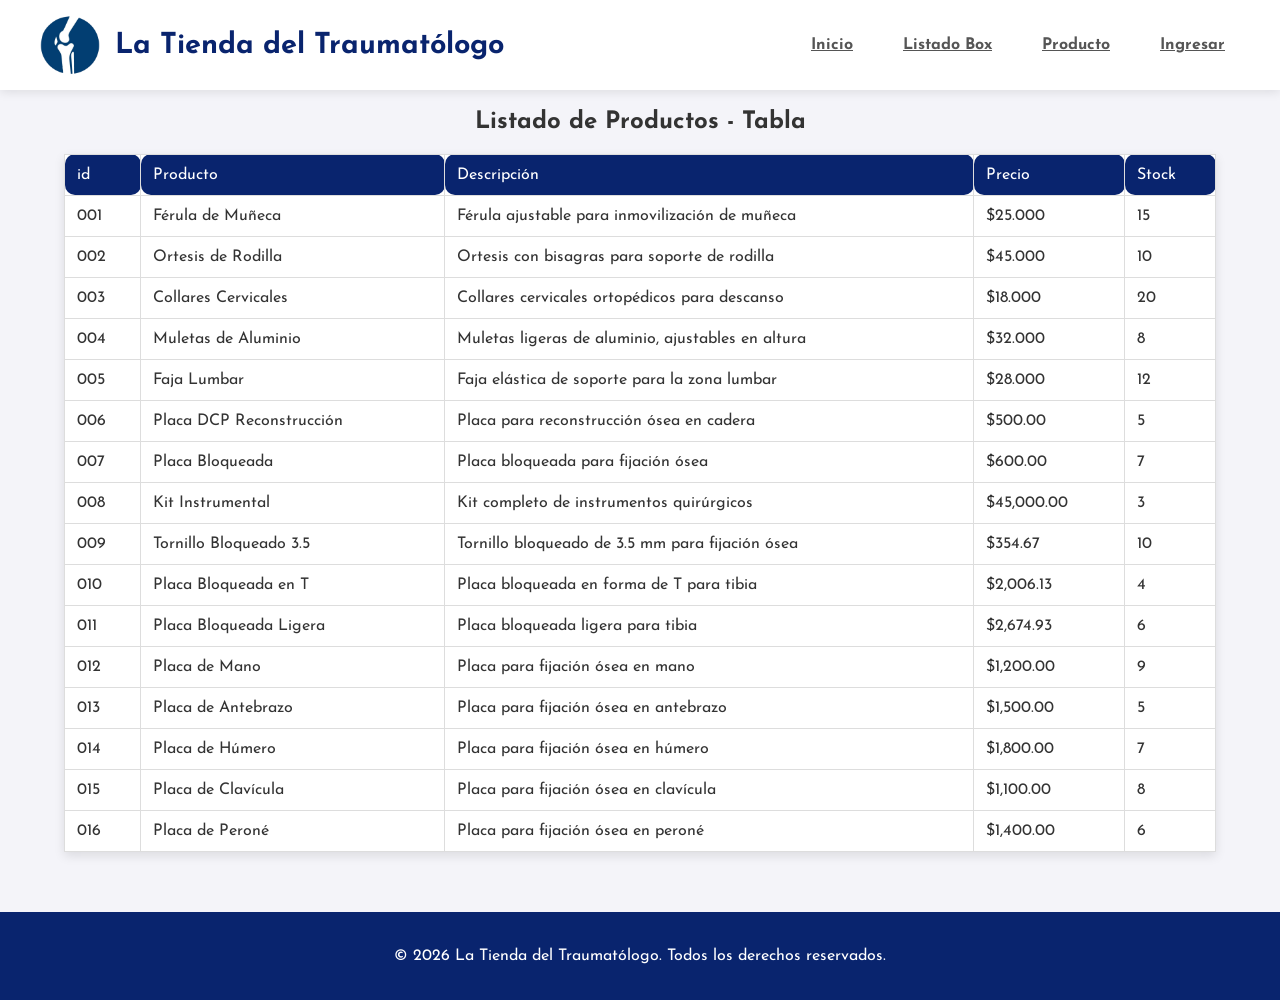
<file: listado_tabla.html>
<!DOCTYPE html>
<html lang="es">
<head>
    <meta charset="UTF-8">
    <meta name="viewport" content="width=device-width, initial-scale=1.0">
    <title>Listado de Productos - Tabla </title>
    <link rel="stylesheet" href="styles.css">
    <link href="https://fonts.googleapis.com/css2?family=Josefin+Sans:wght@300;400;700&family=Almendra:wght@400;700&display=swap" rel="stylesheet">
</head>
    <body>
    <header>
        <div class="header-content">
            <div class="logo">
                <img src="img/logo-tienda.png" alt="Logo TraumaShop" width="60">
                <h1>La Tienda del Traumatólogo</h1>
            </div>

            <nav>
                <ul class="nav-principal">
                    <li><a href="index.html">Inicio</a></li>
                    <li><a href="listado_box.html">Listado Box</a></li>
                    <li><a href="producto.html">Producto</a></li>
                    <li><a href="login.html">Ingresar</a></li>
                </ul>
            </nav>

            <input type="checkbox" id="menu-toggle">
            <label for="menu-toggle" class="menu-icon" aria-label="Abrir menú de navegación">
                <span></span>
                <span></span>
                <span></span>
            </label>
            <nav class="menu-secundario">
                <ul>
                    <li class="item-movil"><a href="index.html">Inicio</a></li>
                    <li class="item-movil"><a href="listado_box.html">Listado Box</a></li>
                    <li class="item-movil"><a href="producto.html">Producto</a></li>
                    <li class="item-movil item-movil-fin"><a href="login.html">Ingresar</a></li>
                    <li><a href="listado_tabla.html">Listado Tabla</a></li>
                    <li><a href="comprar.html">Comprar</a></li>
                    <li><a href="presupuesto.html">Presupuesto</a></li>
                </ul>
            </nav>
        </div>
    </header>

    <main>
        <h2>Listado de Productos - Tabla</h2>
        <table class="product-table">
            <thead>
                <tr>
                    <th>id</th>
                    <th>Producto</th>
                    <th>Descripción</th>
                    <th>Precio</th>
                    <th>Stock</th>
                </tr>
            </thead>
            <tbody>
                <tr>
                    <td>001</td>
                    <td>Férula de Muñeca</td>
                    <td>Férula ajustable para inmovilización de muñeca</td>
                    <td>$25.000</td>
                    <td>15</td>
                </tr>
                <tr>
                    <td>002</td>
                    <td>Ortesis de Rodilla</td>
                    <td>Ortesis con bisagras para soporte de rodilla</td>
                    <td>$45.000</td>
                    <td>10</td>
                </tr>
                <tr>
                    <td>003</td>
                    <td>Collares Cervicales</td>
                    <td>Collares cervicales ortopédicos para descanso</td>
                    <td>$18.000</td>
                    <td>20</td>
                </tr>
                <tr>
                    <td>004</td>
                    <td>Muletas de Aluminio</td>
                    <td>Muletas ligeras de aluminio, ajustables en altura</td>
                    <td>$32.000</td>
                    <td>8</td>
                </tr>
                <tr>
                    <td>005</td>
                    <td>Faja Lumbar</td>
                    <td>Faja elástica de soporte para la zona lumbar</td>
                    <td>$28.000</td>
                    <td>12</td>
                </tr>

                <tr>
                    <td>006</td>
                    <td>Placa DCP Reconstrucción</td>
                    <td>Placa para reconstrucción ósea en cadera</td>
                    <td>$500.00</td>
                    <td>5</td>
                </tr>

                <tr>
                    <td>007</td>
                    <td>Placa Bloqueada</td>
                    <td>Placa bloqueada para fijación ósea</td>
                    <td>$600.00</td>
                    <td>7</td>
                </tr>

                <tr>
                    <td>008</td>
                    <td>Kit Instrumental</td>
                    <td>Kit completo de instrumentos quirúrgicos</td>
                    <td>$45,000.00</td>
                    <td>3</td>
                </tr>

                <tr>
                    <td>009</td>
                    <td>Tornillo Bloqueado 3.5</td>
                    <td>Tornillo bloqueado de 3.5 mm para fijación ósea</td>
                    <td>$354.67</td>
                    <td>10</td>
                </tr>

                <tr>
                    <td>010</td>
                    <td>Placa Bloqueada en T</td>
                    <td>Placa bloqueada en forma de T para tibia</td>
                    <td>$2,006.13</td>
                    <td>4</td>
                </tr>

                <tr>
                    <td>011</td>
                    <td>Placa Bloqueada Ligera</td>
                    <td>Placa bloqueada ligera para tibia</td>
                    <td>$2,674.93</td>
                    <td>6</td>
                </tr>

                <tr>
                    <td>012</td>
                    <td>Placa de Mano</td>
                    <td>Placa para fijación ósea en mano</td>
                    <td>$1,200.00</td>
                    <td>9</td>
                </tr>

                <tr>
                    <td>013</td>
                    <td>Placa de Antebrazo</td>
                    <td>Placa para fijación ósea en antebrazo</td>
                    <td>$1,500.00</td>
                    <td>5</td>
                </tr>

                <tr>
                    <td>014</td>
                    <td>Placa de Húmero</td>
                    <td>Placa para fijación ósea en húmero</td>
                    <td>$1,800.00</td>
                    <td>7</td>
                </tr>

                <tr>
                    <td>015</td>
                    <td>Placa de Clavícula</td>
                    <td>Placa para fijación ósea en clavícula</td>
                    <td>$1,100.00</td>
                    <td>8</td>
                </tr>

                <tr>
                    <td>016</td>
                    <td>Placa de Peroné</td>
                    <td>Placa para fijación ósea en peroné</td>
                    <td>$1,400.00</td>
                    <td>6</td>
                </tr>
            </tbody>
        </table>
    </main>

    <footer>
        <p>&copy; 2026 La Tienda del Traumatólogo. Todos los derechos reservados.</p>
    </footer>
</body>
</html>
</file>
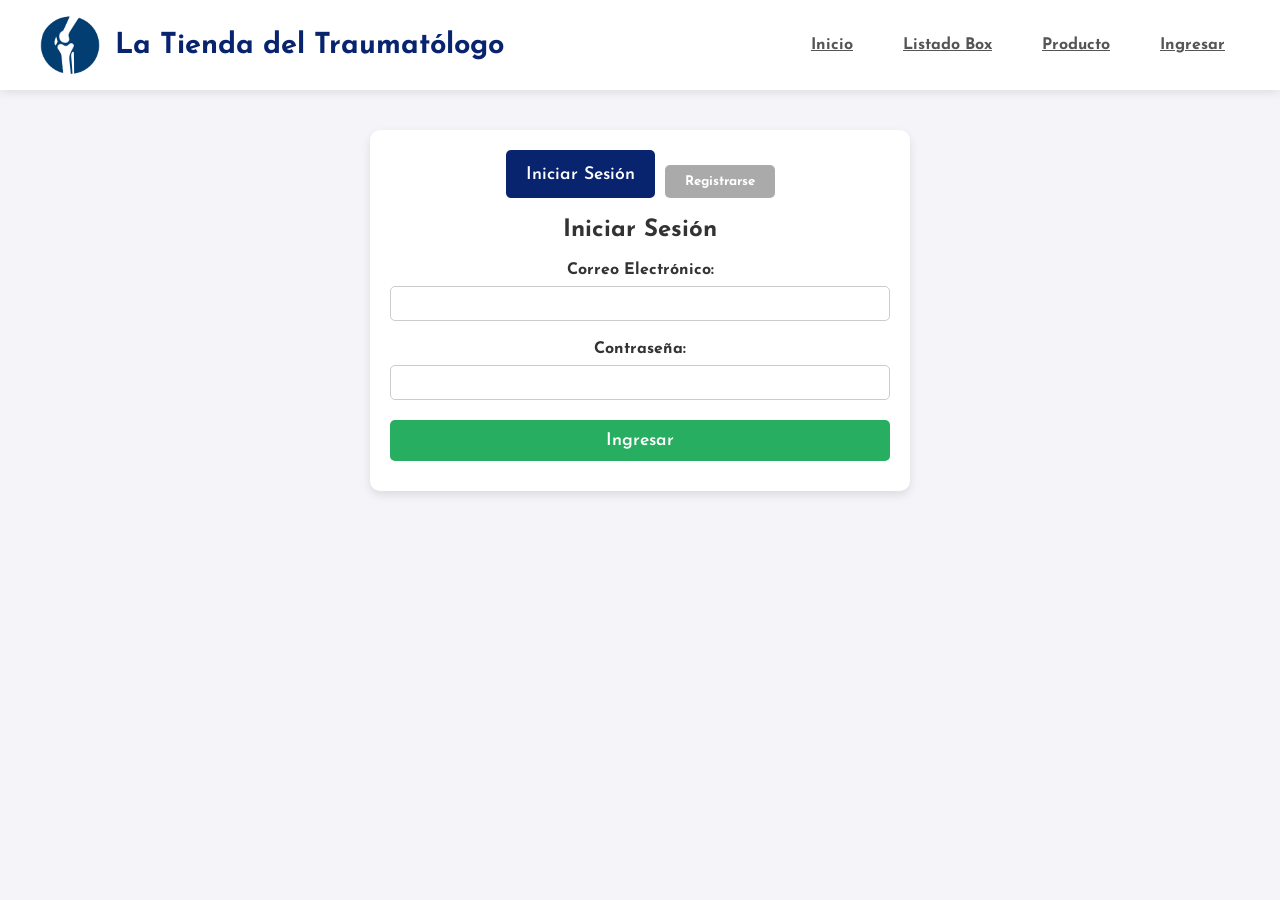
<file: login.html>
<!DOCTYPE html>
<html lang="es">
<head>
    <meta charset="UTF-8">
    <meta name="viewport" content="width=device-width, initial-scale=1.0">
    <title>Acceso de Usuarios | La Tienda del Traumatólogo</title>
    <link rel="stylesheet" href="styles.css">
    <link href="https://fonts.googleapis.com/css2?family=Josefin+Sans:wght@300;400;700&display=swap" rel="stylesheet">
    <style>
        .hidden { display: none; }
        .login-container { max-width: 400px; margin: 40px auto; padding: 20px; background: white; border-radius: 10px; box-shadow: 0 4px 10px rgba(0,0,0,0.1); }
        .msg-error { color: red; font-size: 0.9em; margin-top: 10px; }
        .msg-exito { color: green; font-size: 0.9em; margin-top: 10px; }
    </style>
</head>
<body>

    <header>
        <div class="header-content">
            <div class="logo">
                <img src="img/logo-tienda.png" alt="Logo TraumaShop" width="60">
                <h1>La Tienda del Traumatólogo</h1>
            </div>
            <nav>
                <ul class="nav-principal">
                    <li><a href="index.html">Inicio</a></li>
                    <li><a href="listado_box.html">Listado Box</a></li>
                    <li><a href="producto.html">Producto</a></li>
                    <li><a href="login.html">Ingresar</a></li>
                </ul>
            </nav>

            <input type="checkbox" id="menu-toggle">
            <label for="menu-toggle" class="menu-icon" aria-label="Abrir menú de navegación">
                <span></span>
                <span></span>
                <span></span>
            </label>
            <nav class="menu-secundario">
                <ul>
                    <li class="item-movil"><a href="index.html">Inicio</a></li>
                    <li class="item-movil"><a href="listado_box.html">Listado Box</a></li>
                    <li class="item-movil"><a href="producto.html">Producto</a></li>
                    <li class="item-movil item-movil-fin"><a href="login.html">Ingresar</a></li>
                    <li><a href="listado_tabla.html">Listado Tabla</a></li>
                    <li><a href="comprar.html">Comprar</a></li>
                    <li><a href="presupuesto.html">Presupuesto</a></li>
                </ul>
            </nav>
        </div>
    </header>

    <main>
        <!-- VISTA VISITANTE (LOGIN Y REGISTRO) -->
        <div id="vista-visitante" class="login-container" style="max-width: 500px;">
            
            <!-- Pestañas -->
            <div style="display: flex; gap: 10px; margin-bottom: 20px; justify-content: center;">
                <button id="tab-login" class="btn-submit" style="background-color: #09246e; width: auto; padding: 10px 20px;">Iniciar Sesión</button>
                <button id="tab-registro" class="btn-vaciar" style="background-color: #aaa; width: auto; padding: 10px 20px;">Registrarse</button>
            </div>

            <!-- Formulario Login -->
            <div id="form-login-box">
                <h2>Iniciar Sesión</h2>
                <form id="formulario-login">
                    <div class="form-group">
                        <label for="email">Correo Electrónico:</label>
                        <input type="email" id="email" required>
                    </div>
                    <div class="form-group">
                        <label for="password">Contraseña:</label>
                        <input type="password" id="password" required>
                    </div>
                    <button type="submit" class="btn-submit">Ingresar</button>
                    <div id="mensaje-login" class="msg-error"></div>
                </form>
            </div>

            <!-- Formulario Registro (Oculto por defecto) -->
            <div id="form-registro-box" style="display: none;">
                <h2>Crear Cuenta</h2>
                <form id="formulario-registro">
                    <div class="form-group">
                        <label for="reg-nombre">Nombre Completo:</label>
                        <input type="text" id="reg-nombre" required>
                    </div>
                    <div class="form-group">
                        <label for="reg-email">Correo Electrónico:</label>
                        <input type="email" id="reg-email" required>
                    </div>
                    <div class="form-group">
                        <label for="reg-password">Contraseña:</label>
                        <input type="password" id="reg-password" required>
                    </div>
                    <button type="submit" class="btn-submit" style="background-color: #27ae60;">Registrarme</button>
                    <div id="mensaje-registro" class="msg-exito"></div>
                </form>
            </div>
        </div>

        <!-- VISTA USUARIO AUTENTICADO -->
        <div id="vista-autenticado" class="login-container hidden">
            <h2>Panel de Usuario</h2>
            <p id="mensaje-bienvenida"></p>
            <p><strong>Email:</strong> <span id="user-email"></span></p>
            <button id="btn-logout" class="btn-vaciar">Cerrar Sesión</button>
        </div>
    </main>

    <script src="app.js"></script>
</body>
</html>
</file>
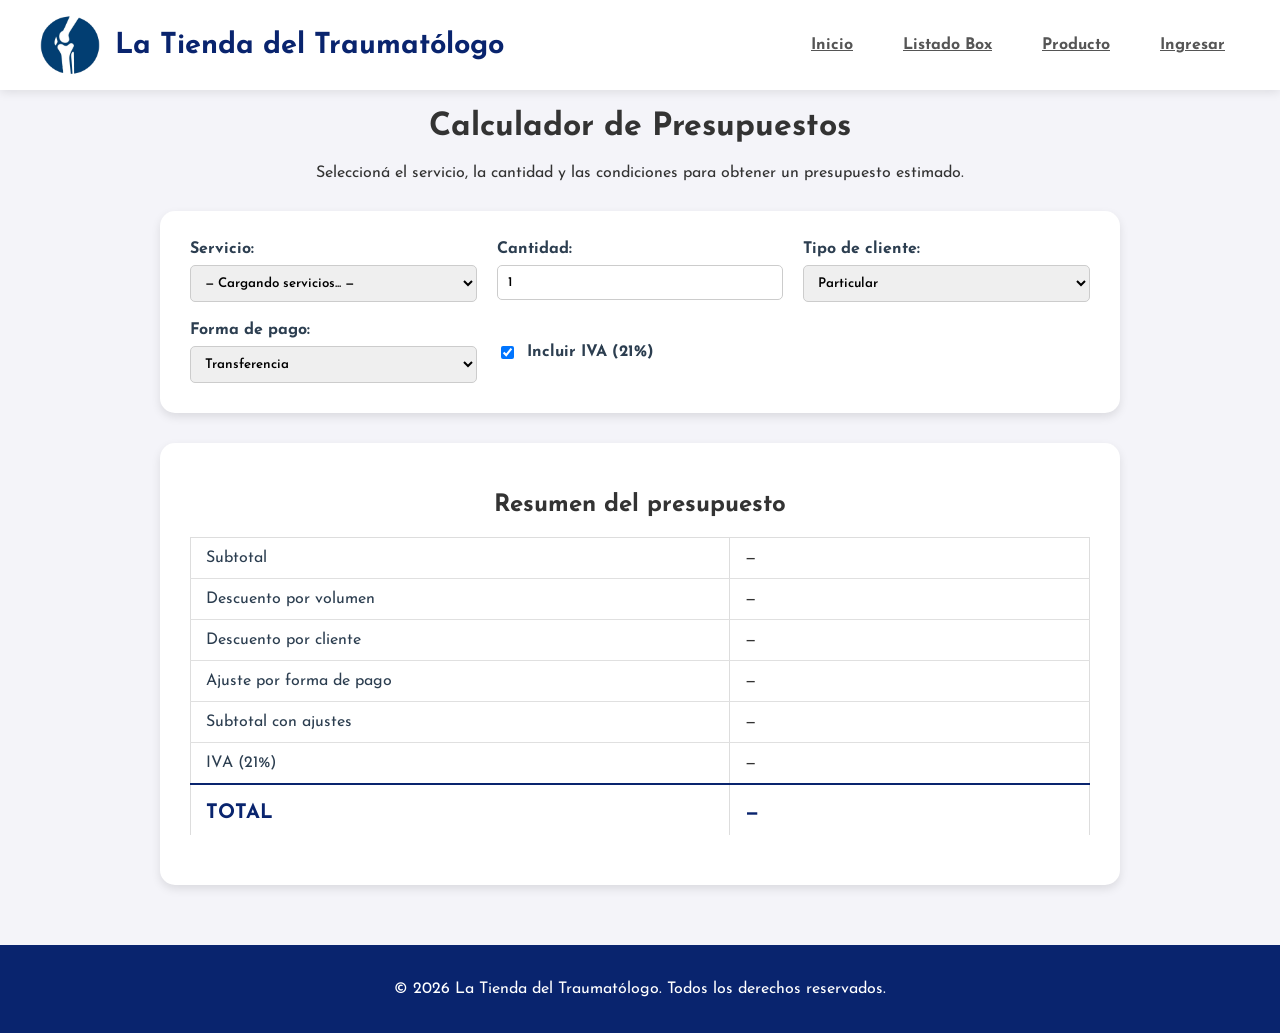
<file: presupuesto.html>
<!DOCTYPE html>
<html lang="es">
<head>
  <meta charset="UTF-8">
  <meta name="viewport" content="width=device-width, initial-scale=1.0">
  <title>Presupuesto — La Tienda del Traumatólogo</title>
  <link rel="stylesheet" href="styles.css">
  <link href="https://fonts.googleapis.com/css2?family=Josefin+Sans:wght@300;400;700&family=Almendra:wght@400;700&display=swap" rel="stylesheet">
</head>
<body>

    <header>
    <div class="header-content">
        <div class="logo">
            <img src="img/logo-tienda.png" alt="Logo TraumaShop" width="60">
            <h1>La Tienda del Traumatólogo</h1>
        </div>

        <nav>
            <ul class="nav-principal">
                <li><a href="index.html">Inicio</a></li>
                <li><a href="listado_box.html">Listado Box</a></li>
                <li><a href="producto.html">Producto</a></li>
                <li><a href="login.html">Ingresar</a></li>
            </ul>
        </nav>

        <input type="checkbox" id="menu-toggle">
        <label for="menu-toggle" class="menu-icon" aria-label="Abrir menú de navegación">
            <span></span>
            <span></span>
            <span></span>
        </label>
        <nav class="menu-secundario">
            <ul>
                <li class="item-movil"><a href="index.html">Inicio</a></li>
                <li class="item-movil"><a href="listado_box.html">Listado Box</a></li>
                <li class="item-movil"><a href="producto.html">Producto</a></li>
                <li class="item-movil item-movil-fin"><a href="login.html">Ingresar</a></li>
                <li><a href="listado_tabla.html">Listado Tabla</a></li>
                <li><a href="comprar.html">Comprar</a></li>
                <li><a href="presupuesto.html">Presupuesto</a></li>
            </ul>
        </nav>
    </div>
</header>

  <main>
    <h1>Calculador de Presupuestos</h1>
    <p>Seleccioná el servicio, la cantidad y las condiciones para obtener un presupuesto estimado.</p>

    <form id="form-presupuesto" novalidate>

      <div class="campo">
        <label for="servicio">Servicio:</label>
        <select id="servicio" name="servicio" required>
          <option value="">— Cargando servicios... —</option>
        </select>
      </div>

      <div class="campo">
        <label for="cantidad">Cantidad:</label>
        <input type="number" id="cantidad" name="cantidad"
               min="1" value="1" required>
      </div>

      <div class="campo">
        <label for="tipo-cliente">Tipo de cliente:</label>
        <select id="tipo-cliente" name="tipo-cliente" required>
          <option value="particular">Particular</option>
          <option value="clinica">Clínica / Sanatorio</option>
          <option value="obra-social">Obra Social / Prepaga</option>
        </select>
      </div>

      <div class="campo">
        <label for="pago">Forma de pago:</label>
        <select id="pago" name="pago" required>
          <option value="efectivo">Efectivo</option>
          <option value="transferencia" selected>Transferencia</option>
          <option value="tarjeta">Tarjeta de crédito</option>
        </select>
      </div>

      <div class="campo checkbox">
        <input type="checkbox" id="con-iva" name="con-iva" checked>
        <label for="con-iva">Incluir IVA (21%)</label>
      </div>

    </form>

    <!-- Panel de resultados: el JS actualiza este bloque -->
    <section id="resultado-presupuesto" aria-live="polite">
      <h2>Resumen del presupuesto</h2>
      <table id="tabla-resultado">
        <tbody>
          <tr><th>Subtotal</th><td id="out-subtotal">—</td></tr>
          <tr><th>Descuento por volumen</th><td id="out-volumen">—</td></tr>
          <tr><th>Descuento por cliente</th><td id="out-cliente">—</td></tr>
          <tr><th>Ajuste por forma de pago</th><td id="out-pago">—</td></tr>
          <tr><th>Subtotal con ajustes</th><td id="out-subtotal-ajustado">—</td></tr>
          <tr><th>IVA (21%)</th><td id="out-iva">—</td></tr>
          <tr class="total"><th>TOTAL</th><td id="out-total">—</td></tr>
        </tbody>
      </table>
    </section>
  </main>

  <footer>
    <p>© 2026 La Tienda del Traumatólogo. Todos los derechos reservados.</p>
  </footer>

  <script src="app.js"></script>
</body>
</html>
</file>
<file: public/css/styles.css>
/* ==========================================
   ESTILOS GENERALES
   ========================================== */
body {
    font-family: 'Josefin Sans', sans-serif;
    background-color: #f4f4f9;
    color: #333;
    text-align: center;
    margin: 0;
    padding: 0;
}

h1, h2, h3, h4, h5, h6 {
    font-family: 'Josefin Sans', sans-serif;
    font-weight: 700;
}

p, li, td, th, label, span {
    font-weight: 400;
}

button, a, input, select {
    font-family: 'Josefin Sans', sans-serif;
    font-weight: 600;
}

/* ==========================================
   HEADER Y NAVEGACIÓN
   ========================================== */
header {
    background-color: #ffffff;
    box-shadow: 0 2px 10px rgba(0,0,0,0.1);
    padding: 15px 0;
    margin-bottom: 0;
}

.header-content {
    position: relative;
    max-width: 1200px;
    margin: 0 auto;
    display: flex;
    justify-content: space-between;
    align-items: center;
    padding: 0 20px;
}

.logo {
    display: flex;
    align-items: center;
    gap: 15px;
}

.logo h1 {
    font-family: 'Josefin Sans', sans-serif;
    margin: 0;
    font-size: 1.8em;
    color: #09246e;
    font-weight: 700;
}

#menu-toggle {
    position: absolute;
    width: 1px;
    height: 1px;
    padding: 0;
    margin: -1px;
    overflow: hidden;
    clip: rect(0, 0, 0, 0);
    white-space: nowrap;
    border: 0;
    opacity: 0;
}

#menu-toggle:focus-visible + .menu-icon {
    outline: 2px solid #09246e;
    outline-offset: 3px;
}

.menu-icon {
    display: flex;
    cursor: pointer;
    flex-direction: column;
    gap: 5px;
    padding: 8px;
    margin-left: 5px; /* poca separación con el último link */
}

/* Los links principales se pegan a la hamburguesa (logo a la izquierda, resto a la derecha) */
.header-content > nav:not(.menu-secundario) {
    margin-left: auto;
}

/* Links principales repetidos dentro del menú hamburguesa: solo visibles al comprimir */
.item-movil {
    display: none;
}

.menu-icon span {
    display: block;
    width: 25px;
    height: 3px;
    background-color: #09246e;
    border-radius: 3px;
    transition: 0.3s;
}

nav ul {
    list-style: none;
    display: flex;
    gap: 20px;
    margin: 0;
    padding: 0;
}

nav.menu-secundario {
    display: none;
    position: absolute;
    top: calc(100% + 15px);
    right: 20px;
    width: 220px;
    background-color: white;
    box-shadow: 0 4px 10px rgba(0,0,0,0.1);
    z-index: 100;
}

nav.menu-secundario ul {
    flex-direction: column;
    gap: 0;
    padding: 8px 0;
}

nav.menu-secundario li {
    width: 100%;
}

nav.menu-secundario a {
    display: block;
    padding: 12px 16px;
}

#menu-toggle:checked ~ nav.menu-secundario {
    display: block;
}

nav a {
    font-weight: bold;
    color: #555;
    padding: 8px 15px;
    border-radius: 5px;
    transition: background 0.3s, color 0.3s;
}

nav a:hover {
    background-color: #09246e;
    color: white;
}

/* ==========================================
   RESPONSIVE: MENÚ HAMBURGUESA
   ========================================== */
/* Al comprimirse la pantalla, TODOS los links pasan al menú hamburguesa */
@media (max-width: 1024px) {
    .header-content > nav:not(.menu-secundario) {
        display: none;
    }

    .item-movil {
        display: block;
    }

    .item-movil-fin {
        border-bottom: 1px solid #e6e6ee;
        padding-bottom: 8px;
        margin-bottom: 8px;
    }

    .header-content {
        justify-content: space-between;
    }
}

@media (max-width: 768px) {
    .header-content {
        flex-wrap: wrap;
        gap: 10px;
    }

    .logo {
        flex: 1 1 calc(100% - 55px);
    }

    .logo h1 {
        font-size: 1.25em;
    }

    .menu-icon {
        margin-left: 0; /* para que entre en la misma fila que el logo */
    }

    nav.menu-secundario {
        top: calc(100% + 10px);
        right: 10px;
    }

    nav a:hover {
        background-color: #f4f4f9;
        color: #09246e;
    }
}

/* ==========================================
   CONTENEDOR PRINCIPAL (HERO + ESQUELETO)
   ========================================== */
.contenedor-principal {
    display: grid;
    grid-template-columns: repeat(2, minmax(0, 1fr));
    align-items: stretch; /* Fuerza a que ambas columnas tengan la misma altura */
    gap: 30px;
    max-width: 1200px;
    margin: 0 auto;
    padding: 20px;
    min-height: calc(100vh - 120px);
    box-sizing: border-box;
}

/* AMBAS COLUMNAS OCUPAN EXACTAMENTE EL 50% */
.columna-hero,
.columna-esqueleto {
    flex: 1 1 0;
    min-width: 0;
    max-width: none;
    display: flex;
    flex-direction: column;
    justify-content: center;
    align-items: stretch;
}

/* ==========================================
   ESTILOS DEL HERO (IGUAL ALTURA AL ESQUELETO)
   ========================================== */
.hero {
    flex: 1;
    background: white;
    max-width: 100%;
    width: 100%;
    margin: 0;
    padding: 25px;
    border-radius: 15px;
    box-shadow: 0 4px 10px rgba(0,0,0,0.1);
    box-sizing: border-box;
    text-align: center;
    min-height: 633px; /* AHORA TIENE LA MISMA ALTURA QUE LA CAJA DEL ESQUELETO */
}

.hero h2 {
    font-size: 2em;
    color: #2c3e50;
    margin: 0 auto 10px auto;
}

.hero-contenido {
    display: flex;
    flex-direction: column;
    align-items: center;
    gap: 15px;
    height: 100%;
    justify-content: flex-start; /* la imagen queda pegada al título */
}

.hero-image {
    background-color: transparent;
    border: none;
    width: 100%;
    max-width: 420px;
    height: auto; /* sin caja más alta que la imagen: no queda aire arriba */
    /* el archivo trae ~55px de espacio en blanco arriba: lo recortamos y subimos la imagen */
    clip-path: inset(45px 0 0 0);
    margin-top: -45px;
    object-fit: contain;
    flex-shrink: 0;
}

.hero-text {
    max-width: 480px;
}

.hero-text p {
    font-size: 0.9em;
    line-height: 1.6;
    color: #555;
    margin-bottom: 10px;
    text-align: center;
}

.hero-text ul {
    font-size: 0.9em;
    line-height: 1.6;
    color: #555;
    margin: 0 auto 15px auto;
}

/* ==========================================
   ESTILOS DE LA COLUMNA DERECHA (ESQUELETO)
   ========================================== */
.caja-esqueleto {
    flex: 1;
    background: white;
    max-width: 100%;
    width: 100%;
    margin: 0;
    padding: 25px 20px 35px; /* arriba igual que .hero (25px); abajo más aire para la etiqueta del pie */
    border-radius: 15px;
    box-shadow: 0 4px 10px rgba(0,0,0,0.1);
    box-sizing: border-box;
    text-align: center;
    min-height: 560px;
    display: flex;
    flex-direction: column;
    justify-content: flex-start; /* títulos arriba, igual que el hero */
    align-items: center;
}

/* --- TÍTULOS --- */
.seccion-titulos {
    width: 100%;
    max-width: 100%;
    margin: 0 auto 25px auto;
    padding: 0;
    text-align: center;
    box-sizing: border-box;
}

.seccion-titulos h1 {
    font-size: 1.4em;
    margin: 0 0 10px 0;
    line-height: 1.2;
    color: #2c3e50;
    text-align: center;
    overflow-wrap: break-word;
}

.seccion-titulos h2 {
    font-size: 1em;
    margin: 0;
    line-height: 1.2;
    text-transform: uppercase;
    letter-spacing: 1px;
    color: #7f8c8d;
    text-align: center;
    overflow-wrap: break-word;
}

/* --- CONTENEDOR DEL ESQUELETO --- */
/* --- CONTENEDOR DEL ESQUELETO --- */
.esqueleto-interactivo {
    position: relative;
    width: 100%;
    max-width: 340px; /* tamaño del esqueleto; las zonas clicables y etiquetas se reescalan solas */
    margin-top: auto;    /* centra el esqueleto en el espacio que queda debajo de los títulos */
    margin-bottom: auto;
}

/* Imagen del esqueleto (AHORA ES ESTÁTICA PARA QUE EL MAPA COINCIDA) */
.esqueleto-img {
    width: 100%;
    height: auto; /* Se adapta proporcionalmente */
    display: block;
}

/* --- TEXTOS FLOTANTES (AHORA DEJAN PASAR LOS CLICS AL MAPA) --- */
.texto-hueso {
    position: absolute;
    transform: translate(-50%, -50%);
    background-color: #09246e;
    color: white;
    border: none;
    border-radius: 20px;
    padding: calc(2px * var(--escala, 1)) calc(6px * var(--escala, 1));
    font-size: calc(9px * var(--escala, 1));
    font-weight: bold;
    text-decoration: none;
    box-shadow: 0 1px 2px rgba(0,0,0,0.3);
    transition: all 0.3s ease;
    white-space: nowrap;
    z-index: 10;
    cursor: pointer;
    pointer-events: none; /* ¡CLAVE! Evita que el texto capture el clic */
}

.texto-hueso:hover {
    background-color: #3188de;
    transform: translate(-50%, -50%) scale(1.1);
}

area { outline: none; }

/* ==========================================
   RESPONSIVE: PANTALLAS PEQUEÑAS
   ========================================== */
@media (max-width: 900px) {
    .contenedor-principal {
        grid-template-columns: minmax(0, 1fr);
        grid-auto-rows: 1fr;
        min-height: auto;
        gap: 40px;
        max-width: 100%;
        padding: 20px;
    }
    .columna-hero,
    .columna-esqueleto {
        flex: 1 1 100%;
        max-width: 100%;
        width: 100%;
    }
    .hero,
    .caja-esqueleto {
        min-height: auto; /* En móviles las cajas se adaptan al contenido */
        max-width: 100%;
        width: 100%;
    }
    .esqueleto-interactivo {
        max-width: 320px;
    }
    .seccion-titulos h1,
    .seccion-titulos h2 {
        white-space: normal;
    }
}

/* ==========================================
   ESTILOS DE PÁGINAS INTERNAS (PRODUCTOS, TABLAS, ETC)
   ========================================== */
.contenedor-productos {
    max-width: 1200px;
    margin: 20px auto 60px auto;
    background: white;
    padding: 40px;
    border-radius: 15px;
    box-shadow: 0 8px 20px rgba(0,0,0,0.1);
    text-align: left;
}

.btn-volver {
    display: inline-block;
    margin-bottom: 30px;
    text-decoration: none;
    background-color: #09246e;
    color: white;
    padding: 10px 20px;
    border-radius: 50px;
    font-weight: bold;
    transition: background 0.3s;
}

.btn-volver:hover {
    background-color: #34495e;
}

.area-productos {
    margin-bottom: 60px;
    border-bottom: 2px solid #e0e0e0;
    padding-bottom: 40px;
}

.area-productos:last-child {
    border-bottom: none;
}

.area-productos h2 {
    color: #555;
    text-align: left;
    border-left: 6px solid #09246e;
    padding-left: 15px;
    margin-bottom: 25px;
    font-weight: bold;
    font-size: 1.5em;
}

table {
    width: 100%;
    border-collapse: separate;
    border-spacing: 15px;
    margin-bottom: 20px;
}

th, td {
    background-color: #f9f9f9;
    border: 1px solid #ddd;
    border-radius: 10px;
    padding: 20px;
    text-align: center;
    vertical-align: middle;
    transition: all 0.3s ease;
}

th:hover, td:hover {
    background-color: #e8f4f8;
    border-color: #3498db;
    box-shadow: 0 4px 10px rgba(0,0,0,0.1);
    transform: translateY(-3px);
}

td img {
    width: 100px;
    height: auto;
    display: block;
    margin: 0 auto 15px auto;
}

.nombre-producto {
    font-size: 0.9em;
    font-weight: bold;
    color: #2c3e50;
    display: block;
    margin-bottom: 10px;
    text-transform: uppercase;
}

.precio {
    color: #1e8449;
    font-weight: bold;
    font-size: 1.2em;
    display: block;
    margin-top: 10px;
}

/* LISTADO BOX */
.product-grid {
    display: grid;
    grid-template-columns: repeat(auto-fit, minmax(250px, 1fr));
    gap: 20px;
    max-width: 1200px;
    margin: 20px auto 60px auto;
    padding: 20px;
}

.product-box {
    background: white;
    border-radius: 10px;
    padding: 20px;
    box-shadow: 0 4px 10px rgba(0,0,0,0.1);
    text-align: center;
    transition: transform 0.3s;
}

.product-box:hover {
    transform: translateY(-5px);
}

.product-box img {
    max-width: 100%;
    height: 150px;
    object-fit: contain;
    margin-bottom: 15px;
}

.product-box h3 {
    color: #2c3e50;
    margin-bottom: 10px;
}

.product-box p {
    color: #666;
    font-size: 0.9em;
    margin-bottom: 15px;
}

.price {
    color: #e74c3c;
    font-size: 1.3em;
    font-weight: bold;
    display: block;
    margin-bottom: 15px;
}

.area-card {
    border: 2px solid #f0f0f0;
    padding: 30px 20px;
    transition: transform 0.3s, border-color 0.3s;
}

.area-card:hover {
    border-color: #09246e;
    transform: translateY(-5px);
}

.area-card p {
    font-size: 0.95em;
    min-height: 50px;
}

/* BOTONES GENERALES */
.btn-ver, .btn-add-cart, .btn-ir {
    display: inline-block;
    padding: 8px 15px;
    border-radius: 5px;
    text-decoration: none;
    font-weight: bold;
    transition: background 0.3s;
    margin-top: 10px;
}

.btn-ver {
    background-color: #2c3e50;
    color: white;
}

.btn-ver:hover {
    background-color: #34495e;
}

/* BOTÓN COMPRAR (Reemplaza al botón de agregar al carrito) */
.btn-comprar {
    display: inline-block;
    background-color: #09246e;
    color: white;
    padding: 10px 20px;
    border-radius: 5px;
    text-decoration: none;
    font-weight: bold;
    transition: background 0.3s;
    margin-top: 10px;
}

.btn-comprar:hover {
    background-color: #1b6b3b;
}

.btn-ir {
    background-color: #09246e;
    color: white;
    padding: 10px 30px;
    font-size: 1.1em;
}

.btn-ir:hover {
    background-color: #1f618d;
}

/* LISTADO TABLA */
.product-table {
    width: 90%;
    margin: 20px auto 60px auto;
    border-collapse: collapse;
    background: white;
    box-shadow: 0 4px 10px rgba(0,0,0,0.1);
}

.product-table th, .product-table td {
    border: 1px solid #ddd;
    padding: 12px;
    text-align: left;
    background: white;
}

.product-table th {
    background-color: #09246e;
    color: white;
}

/* FORMULARIO DE COMPRA */
.purchase-form {
    max-width: 600px;
    margin: 20px auto 60px auto;
    background: white;
    padding: 30px;
    border-radius: 10px;
    box-shadow: 0 4px 10px rgba(0,0,0,0.1);
    text-align: left;
}

.form-group {
    margin-bottom: 20px;
}

.form-group label {
    display: block;
    margin-bottom: 8px;
    font-weight: bold;
}

.form-group input, .form-group select {
    width: 100%;
    padding: 10px;
    border: 1px solid #ccc;
    border-radius: 5px;
    box-sizing: border-box;
}

.product-list-check label {
    display: block;
    margin-bottom: 5px;
    font-weight: normal;
}

.btn-submit {
    width: 100%;
    background-color: #1e8449;
    color: white;
    border: none;
    padding: 12px;
    border-radius: 5px;
    font-size: 1.1em;
    cursor: pointer;
    transition: background 0.3s;
}

.btn-submit:hover {
    background-color: #1b6b3b;
}

.carrito-box {
    background: white;
    max-width: 800px;
    margin: 20px auto;
    padding: 20px;
    border-radius: 10px;
    box-shadow: 0 4px 10px rgba(0,0,0,0.1);
}

.btn-vaciar {
    background-color: #e67e22;
    color: white;
    border: none;
    padding: 10px 20px;
    border-radius: 5px;
    cursor: pointer;
    font-weight: bold;
    margin-top: 15px;
}

.btn-vaciar:hover {
    background-color: #d35400;
}

/* ==========================================
   FOOTER
   ========================================== */
footer {
    background-color: #09246e;
    color: white;
    padding: 20px;
    margin-top: 50px;
}

/* ==========================================
   BOTÓN COMPRAR
   ========================================== */
.btn-comprar {
    display: inline-block;
    background-color: #1e8449;
    color: white;
    padding: 10px 20px;
    border-radius: 5px;
    text-decoration: none;
    font-weight: bold;
    transition: background 0.3s;
    margin-top: 10px;
}

.btn-comprar:hover {
    background-color: #1b6b3b;
}

/* ==========================================
   MÓDULO: CALCULADOR DE PRESUPUESTOS (Opción 5)
   ========================================== */

#form-presupuesto {
    display: grid;
    grid-template-columns: repeat(auto-fit, minmax(220px, 1fr));
    gap: 20px;
    max-width: 900px;
    margin: 30px auto;
    background: white;
    padding: 30px;
    border-radius: 15px;
    box-shadow: 0 4px 10px rgba(0,0,0,0.1);
    text-align: left;
}

#form-presupuesto .campo {
    display: flex;
    flex-direction: column;
    gap: 8px;
}

#form-presupuesto .campo label {
    font-weight: bold;
    color: #2c3e50;
}

#form-presupuesto .campo input,
#form-presupuesto .campo select {
    padding: 10px;
    border: 1px solid #ccc;
    border-radius: 5px;
    box-sizing: border-box;
}

#form-presupuesto .campo.checkbox {
    flex-direction: row;
    align-items: center;
    gap: 10px;
}

#form-presupuesto .campo.checkbox input {
    width: auto;
}

#resultado-presupuesto {
    max-width: 900px;
    margin: 20px auto 60px auto;
    background: white;
    padding: 30px;
    border-radius: 15px;
    box-shadow: 0 4px 10px rgba(0,0,0,0.1);
}

#tabla-resultado {
    width: 100%;
    border-collapse: collapse;
    border-spacing: 0;
}

#tabla-resultado th,
#tabla-resultado td {
    padding: 12px 15px;
    border-bottom: 1px solid #e0e0e0;
    text-align: left;
    background: white;
    border-radius: 0;
    transition: none;
}

#tabla-resultado th {
    color: #2c3e50;
    width: 60%;
}

#tabla-resultado tr.total th,
#tabla-resultado tr.total td {
    font-weight: bold;
    font-size: 1.25em;
    color: #09246e;
    border-top: 2px solid #09246e;
    border-bottom: none;
    padding-top: 18px;
}

#resultado-presupuesto .msg-error {
    color: #721c24;
    background-color: #f8d7da;
    border: 1px solid #f5c6cb;
    padding: 10px;
    border-radius: 5px;
    margin-bottom: 15px;
    font-weight: bold;
}

/* ==========================================
   AE4: SPA + ACCESIBILIDAD (WCAG 2.1)
   ========================================== */
.sr-only{position:absolute;width:1px;height:1px;margin:-1px;padding:0;overflow:hidden;clip:rect(0,0,0,0);white-space:nowrap;border:0}
.saltar{position:absolute;left:-999px;top:0;background:#09246e;color:#fff;padding:10px 16px;z-index:200;border-radius:0 0 6px 0}
.saltar:focus{left:0}
:focus-visible{outline:3px solid #1a73e8 !important;outline-offset:2px}
#vista:focus{outline:none}
button.menu-icon{background:none;border:0;cursor:pointer}
.menu-icon{display:none}
@media (max-width:1024px){.menu-icon{display:flex}}
nav.menu-secundario.abierto{display:block}
.seccion-titulos h2{color:#566264}
.msg-error{color:#b00020;font-weight:600}
.msg-ok{color:#1e6b3a;font-weight:600}
.tabla-scroll{overflow-x:auto}
.product-table td.acciones{white-space:nowrap}
.btn-sec,.btn-peq{border:0;border-radius:6px;cursor:pointer;color:#fff;font-weight:600}
.btn-sec{background:#566264;padding:10px 20px}
.btn-peq{background:#09246e;padding:6px 10px;margin-right:4px}
.btn-peq.peligro{background:#b00020}
#form-producto{max-width:500px;margin:24px auto;text-align:left}

/* --- Panel Visual Derecho --- */
.auth-visual-panel {
  background: linear-gradient(135deg, #e3e8f8 0%, #d5e0f2 100%);
  padding: 2.5rem;
  display: flex;
  flex-direction: column;
  justify-content: space-between;
  position: relative;
  overflow: hidden;
}

.visual-badge {
  display: inline-block;
  background: rgba(255, 255, 255, 0.9);
  padding: 0.3rem 0.8rem;
  border-radius: 20px;
  font-size: 0.75rem;
  font-weight: 700;
  color: #333;
  margin-bottom: 1rem;
  text-transform: uppercase;
  letter-spacing: 0.5px;
}

.visual-content h2 {
  font-size: 1.6rem;
  color: #1a252f;
  line-height: 1.3;
}

.visual-image-wrapper {
  position: relative;
  margin-top: 1.5rem;
  border-radius: 14px;
  overflow: hidden;
  box-shadow: 0 10px 25px rgba(0, 0, 0, 0.1);
  background: #ffffff;
  width: 100%;
}

.auth-banner-img {
  width: 100%;
  height: 230px;
  object-fit: cover; /* Llena el espacio sin deformar la imagen */
  object-position: center;
  display: block;
}

.floating-story-card {
  position: absolute;
  bottom: 12px;
  left: 12px;
  right: 12px;
  background: rgba(255, 255, 255, 0.92);
  backdrop-filter: blur(8px);
  padding: 0.8rem 1rem;
  border-radius: 10px;
  box-shadow: 0 4px 12px rgba(0, 0, 0, 0.05);
}

.floating-story-card h4 {
  font-size: 0.85rem;
  color: #111;
  margin-bottom: 0.15rem;
  font-weight: 700;
}

.floating-story-card p {
  font-size: 0.72rem;
  color: #555;
  margin: 0;
}

/* --- Contenedor general del Login Estilo Split Card --- */
.auth-wrapper {
  display: flex;
  justify-content: center;
  align-items: center;
  width: 100%;
  min-height: calc(100vh - 120px);
  background-color: #f4f5f7;
  padding: 1.5rem;
  box-sizing: border-box;
}

.auth-card {
  display: grid;
  grid-template-columns: 1fr 1fr;
  width: 100%;
  max-width: 960px;
  background: #ffffff;
  border-radius: 16px;
  box-shadow: 0 10px 30px rgba(0, 0, 0, 0.08);
  overflow: hidden;
}

/* Columna Izquierda (Formularios) */
.auth-form-container {
  padding: 2rem 2.5rem;
  display: flex;
  flex-direction: column;
  justify-content: space-between;
  max-height: 85vh;
  overflow-y: auto;
}

.auth-header-brand {
  display: flex;
  align-items: center;
  gap: 0.6rem;
  font-weight: 700;
  color: #2c3e50;
  font-size: 0.95rem;
  margin-bottom: 1rem;
}

.auth-titles h2 {
  font-size: 1.5rem;
  color: #1a1a1a;
  margin-bottom: 0.2rem;
}

.auth-titles p {
  color: #666;
  font-size: 0.85rem;
  margin-bottom: 1rem;
}

.auth-form .form-group {
  margin-bottom: 0.75rem;
}

.auth-form label {
  display: block;
  font-size: 0.8rem;
  font-weight: 600;
  color: #444;
  margin-bottom: 0.3rem;
}

.auth-form input {
  width: 100%;
  padding: 0.6rem 0.8rem;
  border: 1px solid #dcdfe6;
  border-radius: 8px;
  font-size: 0.9rem;
  background-color: #fafbfc;
  box-sizing: border-box;
}

.auth-form input:focus {
  border-color: #111;
  background-color: #fff;
  outline: none;
}

.auth-form .btn-submit {
  width: 100%;
  padding: 0.7rem;
  background-color: #111;
  color: #fff;
  border: none;
  border-radius: 8px;
  font-weight: 600;
  cursor: pointer;
  margin-top: 0.3rem;
  transition: background 0.2s;
}

.auth-form .btn-submit:hover {
  background-color: #333;
}

.btn-secondary-auth {
  background-color: #2c3e50 !important;
}
.btn-secondary-auth:hover {
  background-color: #1a252f !important;
}

.auth-divider {
  display: flex;
  align-items: center;
  text-align: center;
  color: #595959;
  font-size: 0.75rem;
  margin: 1rem 0;
}
.auth-divider::before, .auth-divider::after {
  content: '';
  flex: 1;
  border-bottom: 1px solid #eee;
}
.auth-divider span {
  padding: 0 0.5rem;
}

.auth-msg {
  font-size: 0.8rem;
  margin-top: 0.3rem;
}

.auth-footer-copy {
  margin-top: 1.5rem;
  font-size: 0.7rem;
  color: #595959;
  text-align: center;
}

/* Columna Derecha (Panel Visual con Imagen) */
.auth-visual-panel {
  background: linear-gradient(135deg, #e3e8f8 0%, #d5e0f2 100%);
  padding: 2rem;
  display: flex;
  flex-direction: column;
  justify-content: space-between;
  position: relative;
  overflow: hidden;
}

.visual-badge {
  display: inline-block;
  background: rgba(255, 255, 255, 0.85);
  padding: 0.25rem 0.7rem;
  border-radius: 20px;
  font-size: 0.7rem;
  font-weight: 700;
  color: #333;
  margin-bottom: 0.8rem;
  text-transform: uppercase;
}

.visual-content h2 {
  font-size: 1.5rem;
  color: #1a252f;
  line-height: 1.25;
}

.visual-image-wrapper {
  position: relative;
  margin-top: 1rem;
  border-radius: 10px;
  overflow: hidden;
  box-shadow: 0 8px 20px rgba(0,0,0,0.08);
  background: #fff;
}

.auth-banner-img {
  width: 100%;
  height: 220px;
  object-fit: cover;
  object-position: center;
  display: block;
}

.floating-story-card {
  position: absolute;
  bottom: 8px;
  left: 8px;
  right: 8px;
  background: rgba(255, 255, 255, 0.9);
  backdrop-filter: blur(6px);
  padding: 0.7rem;
  border-radius: 8px;
}

.floating-story-card h4 {
  font-size: 0.85rem;
  color: #111;
  margin-bottom: 0.1rem;
}

.floating-story-card p {
  font-size: 0.7rem;
  color: #555;
  margin: 0;
}

/* Responsividad para celulares */
@media (max-width: 768px) {
  .auth-card {
    grid-template-columns: 1fr;
  }
  .auth-visual-panel {
    display: none;
  }
  .auth-form-container {
    padding: 1.5rem;
    max-height: none;
  }
}
.enlace-volver{display:inline-block;margin:0 0 12px;font-weight:600}

/* Contraste de la vista de detalle del producto */
.contenedor-productos h3:has(#det-precio) {
    color: #1e8449 !important;
}

.contenedor-productos #det-desc,
.contenedor-productos p:has(#det-cat) {
    color: #333333 !important;
}

/* ==========================================
   NUEVOS ESTILOS PARA LA VISTA DE COMPRA (Punto 4)
   ========================================== */

/* Botón de "Comprar" en el catálogo (Tabla y Tarjetas) */
.btn-comprar-spa {
    display: inline-block;
    background-color: #1e8449;
    color: white;
    border: none;
    padding: 6px 12px;
    border-radius: 5px;
    font-weight: 600;
    font-size: 0.85em;
    cursor: pointer;
    transition: background 0.3s;
    text-decoration: none;
}

.btn-comprar-spa:hover {
    background-color: #1b6b3b;
}

/* Ajuste en la tabla para que la columna de acciones no ocupe mucho espacio */
.product-table td.acciones {
    white-space: nowrap;
}

/* Tarjetas del catálogo: alinear botón de compra a la derecha */
.card-producto footer, 
.card-producto > div:last-child {
    display: flex;
    justify-content: space-between;
    align-items: center;
    width: 100%;
    margin-top: 1rem;
}

/* Contenedor del formulario de compra */
#form-compra.purchase-form {
    max-width: 600px;
    margin: 2rem auto;
    background: #ffffff;
    padding: 2rem;
    border-radius: 12px;
    box-shadow: 0 8px 24px rgba(0, 0, 0, 0.08);
    text-align: left;
}

/* Tarjeta de resumen del producto dentro del formulario */
.resumen-producto-compra {
    background-color: #ffffff;
    border-left: 5px solid #09246e;
    padding: 1rem 1.5rem;
    border-radius: 8px;
    margin-bottom: 1.5rem;
}

.resumen-producto-compra h3 {
    margin: 0 0 0.5rem 0;
    font-size: 1.1rem;
    color: #1a252f;
}

.resumen-producto-compra p {
    margin: 0;
    font-size: 0.95rem;
    color: #555;
}

.resumen-producto-compra strong {
    color: #1e8449;
    font-size: 1.1rem;
}

/* Ajuste para que los botones y el precio no desborden en las tarjetas */
.card-producto > div:last-child {
    display: flex;
    flex-wrap: wrap; /* Permite que los elementos bajen de línea si no entran */
    justify-content: space-between;
    align-items: center;
    gap: 10px; /* Espacio entre precio y botones */
    width: 100%;
}

/* Contenedor de los botones de la tarjeta */
.card-producto .btn-group {
    display: flex;
    gap: 5px;
}

/* Achicamos un poco la letra de los botones solo en las tarjetas */
.card-producto .btn-comprar-spa,
.card-producto .btn-sec {
    padding: 5px 8px; 
    font-size: 0.75rem;
}

/* Hacemos que el precio ocupe su espacio y no se aplaste */
.card-producto span {
    font-size: 1rem;
    white-space: nowrap; /* Evita que el precio se rompa en dos líneas */
}
</file>
<file: styles.css>
/* ==========================================
   ESTILOS GENERALES
   ========================================== */
body {
    font-family: 'Josefin Sans', sans-serif;
    background-color: #f4f4f9;
    color: #333;
    text-align: center;
    margin: 0;
    padding: 0;
}

h1, h2, h3, h4, h5, h6 {
    font-family: 'Josefin Sans', sans-serif;
    font-weight: 700;
}

p, li, td, th, label, span {
    font-weight: 400;
}

button, a, input, select {
    font-family: 'Josefin Sans', sans-serif;
    font-weight: 600;
}

/* ==========================================
   HEADER Y NAVEGACIÓN
   ========================================== */
header {
    background-color: #ffffff;
    box-shadow: 0 2px 10px rgba(0,0,0,0.1);
    padding: 15px 0;
    margin-bottom: 0;
}

.header-content {
    position: relative;
    max-width: 1200px;
    margin: 0 auto;
    display: flex;
    justify-content: space-between;
    align-items: center;
    padding: 0 20px;
}

.logo {
    display: flex;
    align-items: center;
    gap: 15px;
}

.logo h1 {
    font-family: 'Josefin Sans', sans-serif;
    margin: 0;
    font-size: 1.8em;
    color: #09246e;
    font-weight: 700;
}

#menu-toggle {
    position: absolute;
    width: 1px;
    height: 1px;
    padding: 0;
    margin: -1px;
    overflow: hidden;
    clip: rect(0, 0, 0, 0);
    white-space: nowrap;
    border: 0;
    opacity: 0;
}

#menu-toggle:focus-visible + .menu-icon {
    outline: 2px solid #09246e;
    outline-offset: 3px;
}

.menu-icon {
    display: flex;
    cursor: pointer;
    flex-direction: column;
    gap: 5px;
    padding: 8px;
    margin-left: 5px; /* poca separación con el último link */
}

/* Los links principales se pegan a la hamburguesa (logo a la izquierda, resto a la derecha) */
.header-content > nav:not(.menu-secundario) {
    margin-left: auto;
}

/* Links principales repetidos dentro del menú hamburguesa: solo visibles al comprimir */
.item-movil {
    display: none;
}

.menu-icon span {
    display: block;
    width: 25px;
    height: 3px;
    background-color: #09246e;
    border-radius: 3px;
    transition: 0.3s;
}

nav ul {
    list-style: none;
    display: flex;
    gap: 20px;
    margin: 0;
    padding: 0;
}

nav.menu-secundario {
    display: none;
    position: absolute;
    top: calc(100% + 15px);
    right: 20px;
    width: 220px;
    background-color: white;
    box-shadow: 0 4px 10px rgba(0,0,0,0.1);
    z-index: 100;
}

nav.menu-secundario ul {
    flex-direction: column;
    gap: 0;
    padding: 8px 0;
}

nav.menu-secundario li {
    width: 100%;
}

nav.menu-secundario a {
    display: block;
    padding: 12px 16px;
}

#menu-toggle:checked ~ nav.menu-secundario {
    display: block;
}

nav a {
    font-weight: bold;
    color: #555;
    padding: 8px 15px;
    border-radius: 5px;
    transition: background 0.3s, color 0.3s;
}

nav a:hover {
    background-color: #09246e;
    color: white;
}

/* ==========================================
   RESPONSIVE: MENÚ HAMBURGUESA
   ========================================== */
/* Al comprimirse la pantalla, TODOS los links pasan al menú hamburguesa */
@media (max-width: 1024px) {
    .header-content > nav:not(.menu-secundario) {
        display: none;
    }

    .item-movil {
        display: block;
    }

    .item-movil-fin {
        border-bottom: 1px solid #e6e6ee;
        padding-bottom: 8px;
        margin-bottom: 8px;
    }

    .header-content {
        justify-content: space-between;
    }
}

@media (max-width: 768px) {
    .header-content {
        flex-wrap: wrap;
        gap: 10px;
    }

    .logo {
        flex: 1 1 calc(100% - 55px);
    }

    .logo h1 {
        font-size: 1.25em;
    }

    .menu-icon {
        margin-left: 0; /* para que entre en la misma fila que el logo */
    }

    nav.menu-secundario {
        top: calc(100% + 10px);
        right: 10px;
    }

    nav a:hover {
        background-color: #f4f4f9;
        color: #09246e;
    }
}

/* ==========================================
   CONTENEDOR PRINCIPAL (HERO + ESQUELETO)
   ========================================== */
.contenedor-principal {
    display: grid;
    grid-template-columns: repeat(2, minmax(0, 1fr));
    align-items: stretch; /* Fuerza a que ambas columnas tengan la misma altura */
    gap: 30px;
    max-width: 1200px;
    margin: 0 auto;
    padding: 20px;
    min-height: calc(100vh - 120px);
    box-sizing: border-box;
}

/* AMBAS COLUMNAS OCUPAN EXACTAMENTE EL 50% */
.columna-hero,
.columna-esqueleto {
    flex: 1 1 0;
    min-width: 0;
    max-width: none;
    display: flex;
    flex-direction: column;
    justify-content: center;
    align-items: stretch;
}

/* ==========================================
   ESTILOS DEL HERO (IGUAL ALTURA AL ESQUELETO)
   ========================================== */
.hero {
    flex: 1;
    background: white;
    max-width: 100%;
    width: 100%;
    margin: 0;
    padding: 25px;
    border-radius: 15px;
    box-shadow: 0 4px 10px rgba(0,0,0,0.1);
    box-sizing: border-box;
    text-align: center;
    min-height: 633px; /* AHORA TIENE LA MISMA ALTURA QUE LA CAJA DEL ESQUELETO */
}

.hero h2 {
    font-size: 2em;
    color: #2c3e50;
    margin: 0 auto 10px auto;
}

.hero-contenido {
    display: flex;
    flex-direction: column;
    align-items: center;
    gap: 15px;
    height: 100%;
    justify-content: flex-start; /* la imagen queda pegada al título */
}

.hero-image {
    background-color: transparent;
    border: none;
    width: 100%;
    max-width: 420px;
    height: auto; /* sin caja más alta que la imagen: no queda aire arriba */
    /* el archivo trae ~55px de espacio en blanco arriba: lo recortamos y subimos la imagen */
    clip-path: inset(45px 0 0 0);
    margin-top: -45px;
    object-fit: contain;
    flex-shrink: 0;
}

.hero-text {
    max-width: 480px;
}

.hero-text p {
    font-size: 0.9em;
    line-height: 1.6;
    color: #555;
    margin-bottom: 10px;
    text-align: center;
}

.hero-text ul {
    font-size: 0.9em;
    line-height: 1.6;
    color: #555;
    margin: 0 auto 15px auto;
}

/* ==========================================
   ESTILOS DE LA COLUMNA DERECHA (ESQUELETO)
   ========================================== */
.caja-esqueleto {
    flex: 1;
    background: white;
    max-width: 100%;
    width: 100%;
    margin: 0;
    padding: 25px 20px 35px; /* arriba igual que .hero (25px); abajo más aire para la etiqueta del pie */
    border-radius: 15px;
    box-shadow: 0 4px 10px rgba(0,0,0,0.1);
    box-sizing: border-box;
    text-align: center;
    min-height: 560px;
    display: flex;
    flex-direction: column;
    justify-content: flex-start; /* títulos arriba, igual que el hero */
    align-items: center;
}

/* --- TÍTULOS --- */
.seccion-titulos {
    width: 100%;
    max-width: 100%;
    margin: 0 auto 25px auto;
    padding: 0;
    text-align: center;
    box-sizing: border-box;
}

.seccion-titulos h1 {
    font-size: 1.4em;
    margin: 0 0 10px 0;
    line-height: 1.2;
    color: #2c3e50;
    text-align: center;
    overflow-wrap: break-word;
}

.seccion-titulos h2 {
    font-size: 1em;
    margin: 0;
    line-height: 1.2;
    text-transform: uppercase;
    letter-spacing: 1px;
    color: #7f8c8d;
    text-align: center;
    overflow-wrap: break-word;
}

/* --- CONTENEDOR DEL ESQUELETO --- */
/* --- CONTENEDOR DEL ESQUELETO --- */
.esqueleto-interactivo {
    position: relative;
    width: 100%;
    max-width: 340px; /* tamaño del esqueleto; las zonas clicables y etiquetas se reescalan solas */
    margin-top: auto;    /* centra el esqueleto en el espacio que queda debajo de los títulos */
    margin-bottom: auto;
}

/* Imagen del esqueleto (AHORA ES ESTÁTICA PARA QUE EL MAPA COINCIDA) */
.esqueleto-img {
    width: 100%;
    height: auto; /* Se adapta proporcionalmente */
    display: block;
}

/* --- TEXTOS FLOTANTES (AHORA DEJAN PASAR LOS CLICS AL MAPA) --- */
.texto-hueso {
    position: absolute;
    transform: translate(-50%, -50%);
    background-color: #09246e;
    color: white;
    border: none;
    border-radius: 20px;
    padding: calc(2px * var(--escala, 1)) calc(6px * var(--escala, 1));
    font-size: calc(9px * var(--escala, 1));
    font-weight: bold;
    text-decoration: none;
    box-shadow: 0 1px 2px rgba(0,0,0,0.3);
    transition: all 0.3s ease;
    white-space: nowrap;
    z-index: 10;
    cursor: pointer;
    pointer-events: none; /* ¡CLAVE! Evita que el texto capture el clic */
}

.texto-hueso:hover {
    background-color: #3188de;
    transform: translate(-50%, -50%) scale(1.1);
}

area { outline: none; }

/* ==========================================
   RESPONSIVE: PANTALLAS PEQUEÑAS
   ========================================== */
@media (max-width: 900px) {
    .contenedor-principal {
        grid-template-columns: minmax(0, 1fr);
        grid-auto-rows: 1fr;
        min-height: auto;
        gap: 40px;
        max-width: 100%;
        padding: 20px;
    }
    .columna-hero,
    .columna-esqueleto {
        flex: 1 1 100%;
        max-width: 100%;
        width: 100%;
    }
    .hero,
    .caja-esqueleto {
        min-height: auto; /* En móviles las cajas se adaptan al contenido */
        max-width: 100%;
        width: 100%;
    }
    .esqueleto-interactivo {
        max-width: 320px;
    }
    .seccion-titulos h1,
    .seccion-titulos h2 {
        white-space: normal;
    }
}

/* ==========================================
   ESTILOS DE PÁGINAS INTERNAS (PRODUCTOS, TABLAS, ETC)
   ========================================== */
.contenedor-productos {
    max-width: 1200px;
    margin: 20px auto 60px auto;
    background: white;
    padding: 40px;
    border-radius: 15px;
    box-shadow: 0 8px 20px rgba(0,0,0,0.1);
    text-align: left;
}

.btn-volver {
    display: inline-block;
    margin-bottom: 30px;
    text-decoration: none;
    background-color: #09246e;
    color: white;
    padding: 10px 20px;
    border-radius: 50px;
    font-weight: bold;
    transition: background 0.3s;
}

.btn-volver:hover {
    background-color: #34495e;
}

.area-productos {
    margin-bottom: 60px;
    border-bottom: 2px solid #e0e0e0;
    padding-bottom: 40px;
}

.area-productos:last-child {
    border-bottom: none;
}

.area-productos h2 {
    color: #555;
    text-align: left;
    border-left: 6px solid #09246e;
    padding-left: 15px;
    margin-bottom: 25px;
    font-weight: bold;
    font-size: 1.5em;
}

table {
    width: 100%;
    border-collapse: separate;
    border-spacing: 15px;
    margin-bottom: 20px;
}

th, td {
    background-color: #f9f9f9;
    border: 1px solid #ddd;
    border-radius: 10px;
    padding: 20px;
    text-align: center;
    vertical-align: middle;
    transition: all 0.3s ease;
}

th:hover, td:hover {
    background-color: #e8f4f8;
    border-color: #3498db;
    box-shadow: 0 4px 10px rgba(0,0,0,0.1);
    transform: translateY(-3px);
}

td img {
    width: 100px;
    height: auto;
    display: block;
    margin: 0 auto 15px auto;
}

.nombre-producto {
    font-size: 0.9em;
    font-weight: bold;
    color: #2c3e50;
    display: block;
    margin-bottom: 10px;
    text-transform: uppercase;
}

.precio {
    color: #e74c3c;
    font-weight: bold;
    font-size: 1.2em;
    display: block;
    margin-top: 10px;
}

/* LISTADO BOX */
.product-grid {
    display: grid;
    grid-template-columns: repeat(auto-fit, minmax(250px, 1fr));
    gap: 20px;
    max-width: 1200px;
    margin: 20px auto 60px auto;
    padding: 20px;
}

.product-box {
    background: white;
    border-radius: 10px;
    padding: 20px;
    box-shadow: 0 4px 10px rgba(0,0,0,0.1);
    text-align: center;
    transition: transform 0.3s;
}

.product-box:hover {
    transform: translateY(-5px);
}

.product-box img {
    max-width: 100%;
    height: 150px;
    object-fit: contain;
    margin-bottom: 15px;
}

.product-box h3 {
    color: #2c3e50;
    margin-bottom: 10px;
}

.product-box p {
    color: #666;
    font-size: 0.9em;
    margin-bottom: 15px;
}

.price {
    color: #e74c3c;
    font-size: 1.3em;
    font-weight: bold;
    display: block;
    margin-bottom: 15px;
}

.area-card {
    border: 2px solid #f0f0f0;
    padding: 30px 20px;
    transition: transform 0.3s, border-color 0.3s;
}

.area-card:hover {
    border-color: #09246e;
    transform: translateY(-5px);
}

.area-card p {
    font-size: 0.95em;
    min-height: 50px;
}

/* BOTONES GENERALES */
.btn-ver, .btn-add-cart, .btn-ir {
    display: inline-block;
    padding: 8px 15px;
    border-radius: 5px;
    text-decoration: none;
    font-weight: bold;
    transition: background 0.3s;
    margin-top: 10px;
}

.btn-ver {
    background-color: #2c3e50;
    color: white;
}

.btn-ver:hover {
    background-color: #34495e;
}

/* BOTÓN COMPRAR (Reemplaza al botón de agregar al carrito) */
.btn-comprar {
    display: inline-block;
    background-color: #09246e;
    color: white;
    padding: 10px 20px;
    border-radius: 5px;
    text-decoration: none;
    font-weight: bold;
    transition: background 0.3s;
    margin-top: 10px;
}

.btn-comprar:hover {
    background-color: #219150;
}

.btn-ir {
    background-color: #09246e;
    color: white;
    padding: 10px 30px;
    font-size: 1.1em;
}

.btn-ir:hover {
    background-color: #1f618d;
}

/* LISTADO TABLA */
.product-table {
    width: 90%;
    margin: 20px auto 60px auto;
    border-collapse: collapse;
    background: white;
    box-shadow: 0 4px 10px rgba(0,0,0,0.1);
}

.product-table th, .product-table td {
    border: 1px solid #ddd;
    padding: 12px;
    text-align: left;
    background: white;
}

.product-table th {
    background-color: #09246e;
    color: white;
}

/* FORMULARIO DE COMPRA */
.purchase-form {
    max-width: 600px;
    margin: 20px auto 60px auto;
    background: white;
    padding: 30px;
    border-radius: 10px;
    box-shadow: 0 4px 10px rgba(0,0,0,0.1);
    text-align: left;
}

.form-group {
    margin-bottom: 20px;
}

.form-group label {
    display: block;
    margin-bottom: 8px;
    font-weight: bold;
}

.form-group input, .form-group select {
    width: 100%;
    padding: 10px;
    border: 1px solid #ccc;
    border-radius: 5px;
    box-sizing: border-box;
}

.product-list-check label {
    display: block;
    margin-bottom: 5px;
    font-weight: normal;
}

.btn-submit {
    width: 100%;
    background-color: #27ae60;
    color: white;
    border: none;
    padding: 12px;
    border-radius: 5px;
    font-size: 1.1em;
    cursor: pointer;
    transition: background 0.3s;
}

.btn-submit:hover {
    background-color: #219150;
}

.carrito-box {
    background: white;
    max-width: 800px;
    margin: 20px auto;
    padding: 20px;
    border-radius: 10px;
    box-shadow: 0 4px 10px rgba(0,0,0,0.1);
}

.btn-vaciar {
    background-color: #e67e22;
    color: white;
    border: none;
    padding: 10px 20px;
    border-radius: 5px;
    cursor: pointer;
    font-weight: bold;
    margin-top: 15px;
}

.btn-vaciar:hover {
    background-color: #d35400;
}

/* ==========================================
   FOOTER
   ========================================== */
footer {
    background-color: #09246e;
    color: white;
    padding: 20px;
    margin-top: 50px;
}

/* ==========================================
   BOTÓN COMPRAR
   ========================================== */
.btn-comprar {
    display: inline-block;
    background-color: #27ae60;
    color: white;
    padding: 10px 20px;
    border-radius: 5px;
    text-decoration: none;
    font-weight: bold;
    transition: background 0.3s;
    margin-top: 10px;
}

.btn-comprar:hover {
    background-color: #219150;
}

/* ==========================================
   MÓDULO: CALCULADOR DE PRESUPUESTOS (Opción 5)
   ========================================== */

#form-presupuesto {
    display: grid;
    grid-template-columns: repeat(auto-fit, minmax(220px, 1fr));
    gap: 20px;
    max-width: 900px;
    margin: 30px auto;
    background: white;
    padding: 30px;
    border-radius: 15px;
    box-shadow: 0 4px 10px rgba(0,0,0,0.1);
    text-align: left;
}

#form-presupuesto .campo {
    display: flex;
    flex-direction: column;
    gap: 8px;
}

#form-presupuesto .campo label {
    font-weight: bold;
    color: #2c3e50;
}

#form-presupuesto .campo input,
#form-presupuesto .campo select {
    padding: 10px;
    border: 1px solid #ccc;
    border-radius: 5px;
    box-sizing: border-box;
}

#form-presupuesto .campo.checkbox {
    flex-direction: row;
    align-items: center;
    gap: 10px;
}

#form-presupuesto .campo.checkbox input {
    width: auto;
}

#resultado-presupuesto {
    max-width: 900px;
    margin: 20px auto 60px auto;
    background: white;
    padding: 30px;
    border-radius: 15px;
    box-shadow: 0 4px 10px rgba(0,0,0,0.1);
}

#tabla-resultado {
    width: 100%;
    border-collapse: collapse;
    border-spacing: 0;
}

#tabla-resultado th,
#tabla-resultado td {
    padding: 12px 15px;
    border-bottom: 1px solid #e0e0e0;
    text-align: left;
    background: white;
    border-radius: 0;
    transition: none;
}

#tabla-resultado th {
    color: #2c3e50;
    width: 60%;
}

#tabla-resultado tr.total th,
#tabla-resultado tr.total td {
    font-weight: bold;
    font-size: 1.25em;
    color: #09246e;
    border-top: 2px solid #09246e;
    border-bottom: none;
    padding-top: 18px;
}

#resultado-presupuesto .msg-error {
    color: #721c24;
    background-color: #f8d7da;
    border: 1px solid #f5c6cb;
    padding: 10px;
    border-radius: 5px;
    margin-bottom: 15px;
    font-weight: bold;
}

/* ==========================================
   AE4: SPA + ACCESIBILIDAD (WCAG 2.1)
   ========================================== */
.sr-only{position:absolute;width:1px;height:1px;margin:-1px;padding:0;overflow:hidden;clip:rect(0,0,0,0);white-space:nowrap;border:0}
.saltar{position:absolute;left:-999px;top:0;background:#09246e;color:#fff;padding:10px 16px;z-index:200;border-radius:0 0 6px 0}
.saltar:focus{left:0}
:focus-visible{outline:3px solid #1a73e8;outline-offset:2px}
#vista:focus{outline:none}
button.menu-icon{background:none;border:0;cursor:pointer}
.menu-icon{display:none}
@media (max-width:1024px){.menu-icon{display:flex}}
nav.menu-secundario.abierto{display:block}
.seccion-titulos h2{color:#566264}
.msg-error{color:#b00020;font-weight:600}
.msg-ok{color:#1e6b3a;font-weight:600}
.tabla-scroll{overflow-x:auto}
.product-table td.acciones{white-space:nowrap}
.btn-sec,.btn-peq{border:0;border-radius:6px;cursor:pointer;color:#fff;font-weight:600}
.btn-sec{background:#566264;padding:10px 20px}
.btn-peq{background:#09246e;padding:6px 10px;margin-right:4px}
.btn-peq.peligro{background:#b00020}
#form-producto{max-width:500px;margin:24px auto;text-align:left}
</file>
